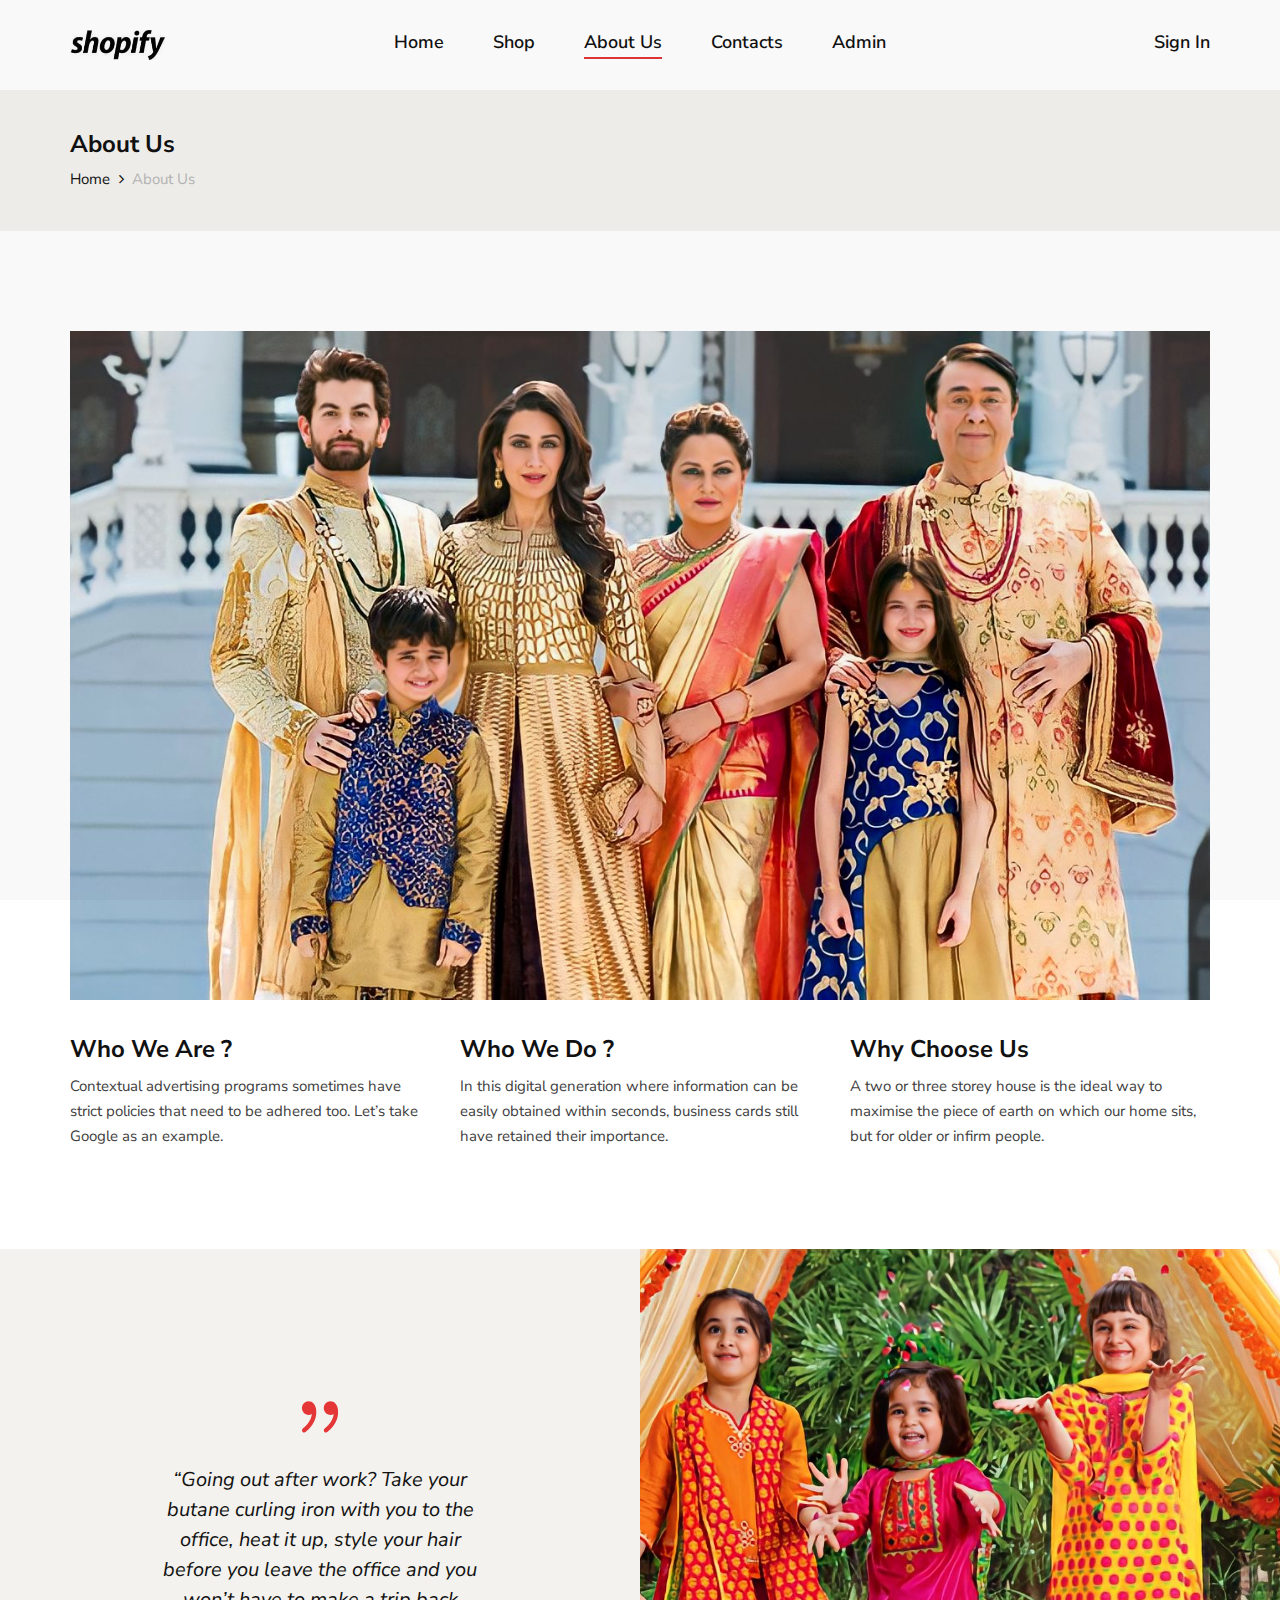
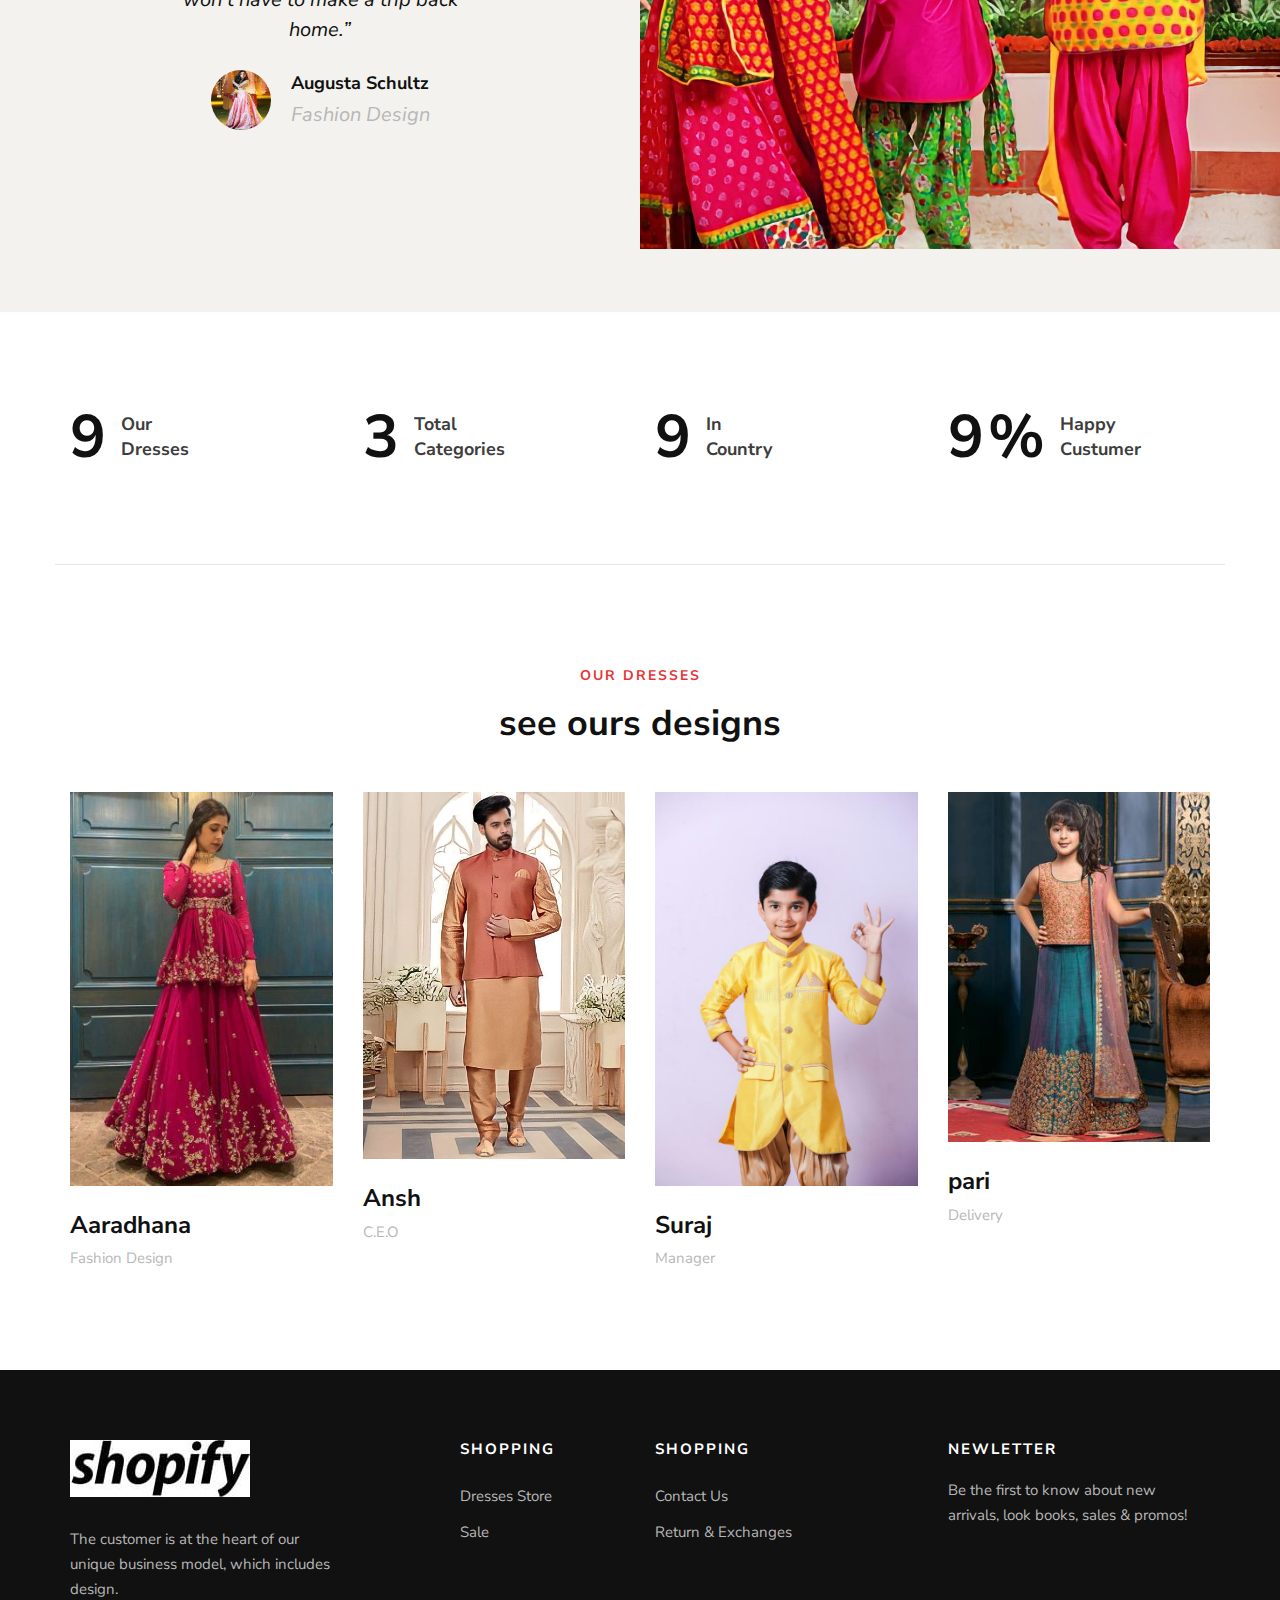
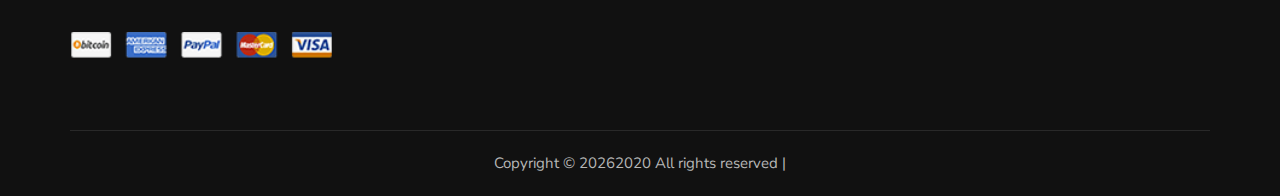
<file: about.html>
<!DOCTYPE html>
<html lang="zxx">

<head>
    <meta charset="UTF-8">
    <meta name="description" content="Male_Fashion Template">
    <meta name="keywords" content="Male_Fashion, unica, creative, html">
    <meta name="viewport" content="width=device-width, initial-scale=1.0">
    <meta http-equiv="X-UA-Compatible" content="ie=edge">
    <title>DRS</title>

    <!-- Google Font -->
    <link href="https://fonts.googleapis.com/css2?family=Nunito+Sans:wght@300;400;600;700;800;900&display=swap"
    rel="stylesheet">

    <!-- Css Styles -->
    <link rel="stylesheet" href="css/bootstrap.min.css" type="text/css">
    <link rel="stylesheet" href="css/font-awesome.min.css" type="text/css">
    <link rel="stylesheet" href="css/elegant-icons.css" type="text/css">
    <link rel="stylesheet" href="css/magnific-popup.css" type="text/css">
    <link rel="stylesheet" href="css/nice-select.css" type="text/css">
    <link rel="stylesheet" href="css/owl.carousel.min.css" type="text/css">
    <link rel="stylesheet" href="css/slicknav.min.css" type="text/css">
    <link rel="stylesheet" href="css/style.css" type="text/css">
</head>

<body>
    <!-- Page Preloder -->
    <div id="preloder">
        <div class="loader"></div>
    </div>

    <!-- Offcanvas Menu Begin -->
    <div class="offcanvas-menu-overlay"></div>
        <!-- Offcanvas Menu End -->

    <!-- Header Section Begin -->
    <header class="header">
        <div class="container">
            <div class="row">
                <div class="col-lg-3 col-md-3">
                    <div class="header__logo">
                        <a href="./index.html"><img src="img/logo4.jpg" alt="" height="30px"></a>
                    </div>
                </div>
                <div class="col-lg-6 col-md-6">
                    <nav class="header__menu mobile-menu">
                        <ul>
                            <li ><a href="index.html">Home</a></li>
                            <li><a href="basicshop.jsp">Shop</a></li>
                            <li class="active"><a href="#">About Us</a></li>
                            <li><a href="contact.html">Contacts</a></li>
                            <li><a href="admin.jsp">Admin</a></li>
                        </ul>
                    </nav>
                </div>
                <div class="col-lg-3 col-md-3">
                    <div class="header__menu mobile-menu">
                        <ul>
                            <li class="sign">
                                <a href="login.jsp">Sign In</a>
                            </li>
                        </ul>
                    </div>
                </div>
            </div>
            <div class="canvas__open"><i class="fa fa-bars"></i></div>
        </div>
    </header>
    <!-- Header Section End -->

    <!-- Breadcrumb Section Begin -->
    <section class="breadcrumb-option">
        <div class="container">
            <div class="row">
                <div class="col-lg-12">
                    <div class="breadcrumb__text">
                        <h4>About Us</h4>
                        <div class="breadcrumb__links">
                            <a href="./index.html">Home</a>
                            <span>About Us</span>
                        </div>
                    </div>
                </div>
            </div>
        </div>
    </section>
    <!-- Breadcrumb Section End -->

    <!-- About Section Begin -->
    <section class="about spad">
        <div class="container">
            <div class="row">
                <div class="col-lg-12">
                    <div class="about__pic">
                        <img src="img/ABOUTUS2.jpg" alt="">
                    </div>
                </div>
            </div>
            <div class="row">
                <div class="col-lg-4 col-md-4 col-sm-6">
                    <div class="about__item">
                        <h4>Who We Are ?</h4>
                        <p>Contextual advertising programs sometimes have strict policies that need to be adhered too.
                        Let’s take Google as an example.</p>
                    </div>
                </div>
                <div class="col-lg-4 col-md-4 col-sm-6">
                    <div class="about__item">
                        <h4>Who We Do ?</h4>
                        <p>In this digital generation where information can be easily obtained within seconds, business
                        cards still have retained their importance.</p>
                    </div>
                </div>
                <div class="col-lg-4 col-md-4 col-sm-6">
                    <div class="about__item">
                        <h4>Why Choose Us</h4>
                        <p>A two or three storey house is the ideal way to maximise the piece of earth on which our home
                        sits, but for older or infirm people.</p>
                    </div>
                </div>
            </div>
        </div>
    </section>
    <!-- About Section End -->

    <!-- Testimonial Section Begin -->
    <section class="testimonial">
        <div class="container-fluid">
            <div class="row">
                <div class="col-lg-6 p-0">
                    <div class="testimonial__text">
                        <span class="icon_quotations"></span>
                        <p>“Going out after work? Take your butane curling iron with you to the office, heat it up,
                            style your hair before you leave the office and you won’t have to make a trip back home.”
                        </p>
                        <div class="testimonial__author">
                            <div class="testimonial__author__pic">
                                <img src="img/43.jpg" alt="">
                            </div>
                            <div class="testimonial__author__text">
                                <h5>Augusta Schultz</h5>
                                <p>Fashion Design</p>
                            </div>
                        </div>
                    </div>
                </div>
                <div class="col-lg-6 p-0">
                    <div class="testimonial__pic set-bg" data-setbg="img/ABOUTUS.jpg"></div>
                </div>
            </div>
        </div>
    </section>
    <!-- Testimonial Section End -->

    <!-- Counter Section Begin -->
    <section class="counter spad">
        <div class="container">
            <div class="row">
                <div class="col-lg-3 col-md-6 col-sm-6">
                    <div class="counter__item">
                        <div class="counter__item__number">
                            <h2 class="cn_num">102</h2>
                        </div>
                        <span>Our <br />Dresses</span>
                    </div>
                </div>
                <div class="col-lg-3 col-md-6 col-sm-6">
                    <div class="counter__item">
                        <div class="counter__item__number">
                            <h2 class="cn_num">30</h2>
                        </div>
                        <span>Total <br />Categories</span>
                    </div>
                </div>
                <div class="col-lg-3 col-md-6 col-sm-6">
                    <div class="counter__item">
                        <div class="counter__item__number">
                            <h2 class="cn_num">102</h2>
                        </div>
                        <span>In <br />Country</span>
                    </div>
                </div>
                <div class="col-lg-3 col-md-6 col-sm-6">
                    <div class="counter__item">
                        <div class="counter__item__number">
                            <h2 class="cn_num">98</h2>
                            <strong>%</strong>
                        </div>
                        <span>Happy <br />Custumer</span>
                    </div>
                </div>
            </div>
        </div>
    </section>
    <!-- Counter Section End -->

    <!-- Team Section Begin -->
    <section class="team spad">
        <div class="container">
            <div class="row">
                <div class="col-lg-12">
                    <div class="section-title">
                        <span>Our Dresses</span>
                        <h2>see ours designs</h2>
                    </div>
                </div>
            </div>
            <div class="row">
                <div class="col-lg-3 col-md-6 col-sm-6">
                    <div class="team__item">
                        <img src="img/about3.jpg" alt="">
                        <h4>Aaradhana </h4>
                        <span>Fashion Design</span>
                    </div>
                </div>
                <div class="col-lg-3 col-md-6 col-sm-6">
                    <div class="team__item">
                        <img src="img/ABOUTUS3.jpg" alt="">
                        <h4>Ansh</h4>
                        <span>C.E.O</span>
                    </div>
                </div>
                <div class="col-lg-3 col-md-6 col-sm-6">
                    <div class="team__item">
                        <img src="img/kids5.jpg" alt="">
                        <h4>Suraj</h4>
                        <span>Manager</span>
                    </div>
                </div>
                <div class="col-lg-3 col-md-6 col-sm-6">
                    <div class="team__item">
                        <img src="img/kids6.jpeg" alt="">
                        <h4>pari</h4>
                        <span>Delivery</span>
                    </div>
                </div>
            </div>
        </div>
    </section>
    <!-- Team Section End -->

    <!-- Client Section Begin -->
   
    <!-- Client Section End -->

    <!-- Footer Section Begin -->
    <footer class="footer">
        <div class="container">
            <div class="row">
                <div class="col-lg-3 col-md-6 col-sm-6">
                    <div class="footer__about">
                        <div class="footer__logo">
                            <a href="#"><img src="img/logo4.jpg" alt=""></a>
                        </div>
                        <p>The customer is at the heart of our unique business model, which includes design.</p>
                        <a href="#"><img src="img/payment.png" alt=""></a>
                    </div>
                </div>
                <div class="col-lg-2 offset-lg-1 col-md-3 col-sm-6">
                    <div class="footer__widget">
                        <h6>Shopping</h6>
                        <ul>
                            <li><a href="shop.html">Dresses Store</a></li>
                            <li><a href="shop.html">Sale</a></li>
                        </ul>
                    </div>
                </div>
                <div class="col-lg-2 col-md-3 col-sm-6">
                    <div class="footer__widget">
                        <h6>Shopping</h6>
                        <ul>
                            <li><a href="contact.html">Contact Us</a></li>
                            <li><a href="#">Return & Exchanges</a></li>
                        </ul>
                    </div>
                </div>
                <div class="col-lg-3 offset-lg-1 col-md-6 col-sm-6">
                    <div class="footer__widget">
                        <h6>NewLetter</h6>
                        <div class="footer__newslatter">
                            <p>Be the first to know about new arrivals, look books, sales & promos!</p>
                        </div>
                    </div>
                </div>
            </div>
            <div class="row">
                <div class="col-lg-12 text-center">
                    <div class="footer__copyright__text">
                        
                        <p>Copyright ©
                            <script>
                                document.write(new Date().getFullYear());
                            </script>2020
                            All rights reserved | 
                        </p>
                        
                    </div>
                </div>
            </div>
        </div>
    </footer>
    <!-- Footer Section End -->

    <!-- Search Begin -->
    <div class="search-model">
        <div class="h-100 d-flex align-items-center justify-content-center">
            <div class="search-close-switch">+</div>
            <form class="search-model-form">
                <input type="text" id="search-input" placeholder="Search here.....">
            </form>
        </div>
    </div>
    <!-- Search End -->

    <!-- Js Plugins -->
    <script src="js/jquery-3.3.1.min.js"></script>
    <script src="js/bootstrap.min.js"></script>
    <script src="js/jquery.nice-select.min.js"></script>
    <script src="js/jquery.nicescroll.min.js"></script>
    <script src="js/jquery.magnific-popup.min.js"></script>
    <script src="js/jquery.countdown.min.js"></script>
    <script src="js/jquery.slicknav.js"></script>
    <script src="js/mixitup.min.js"></script>
    <script src="js/owl.carousel.min.js"></script>
    <script src="js/main.js"></script>
</body>

</html>
</file>
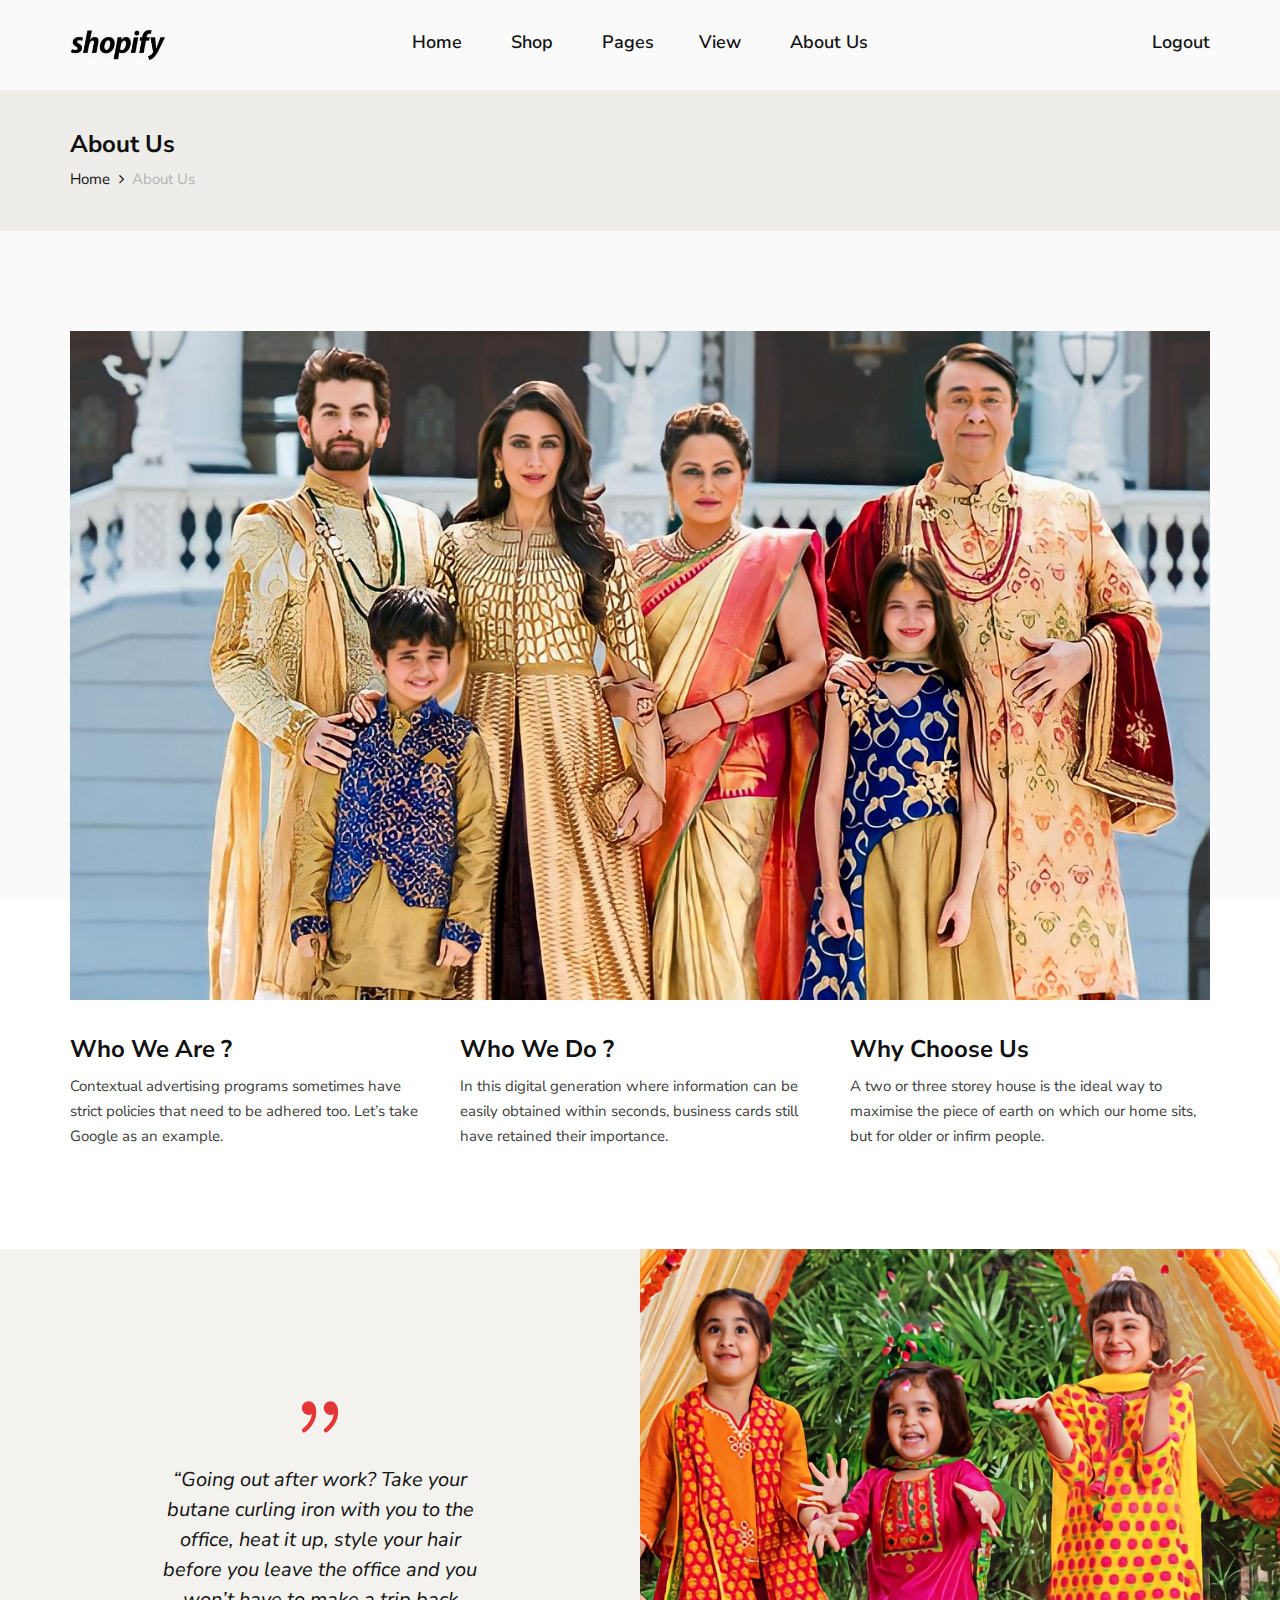
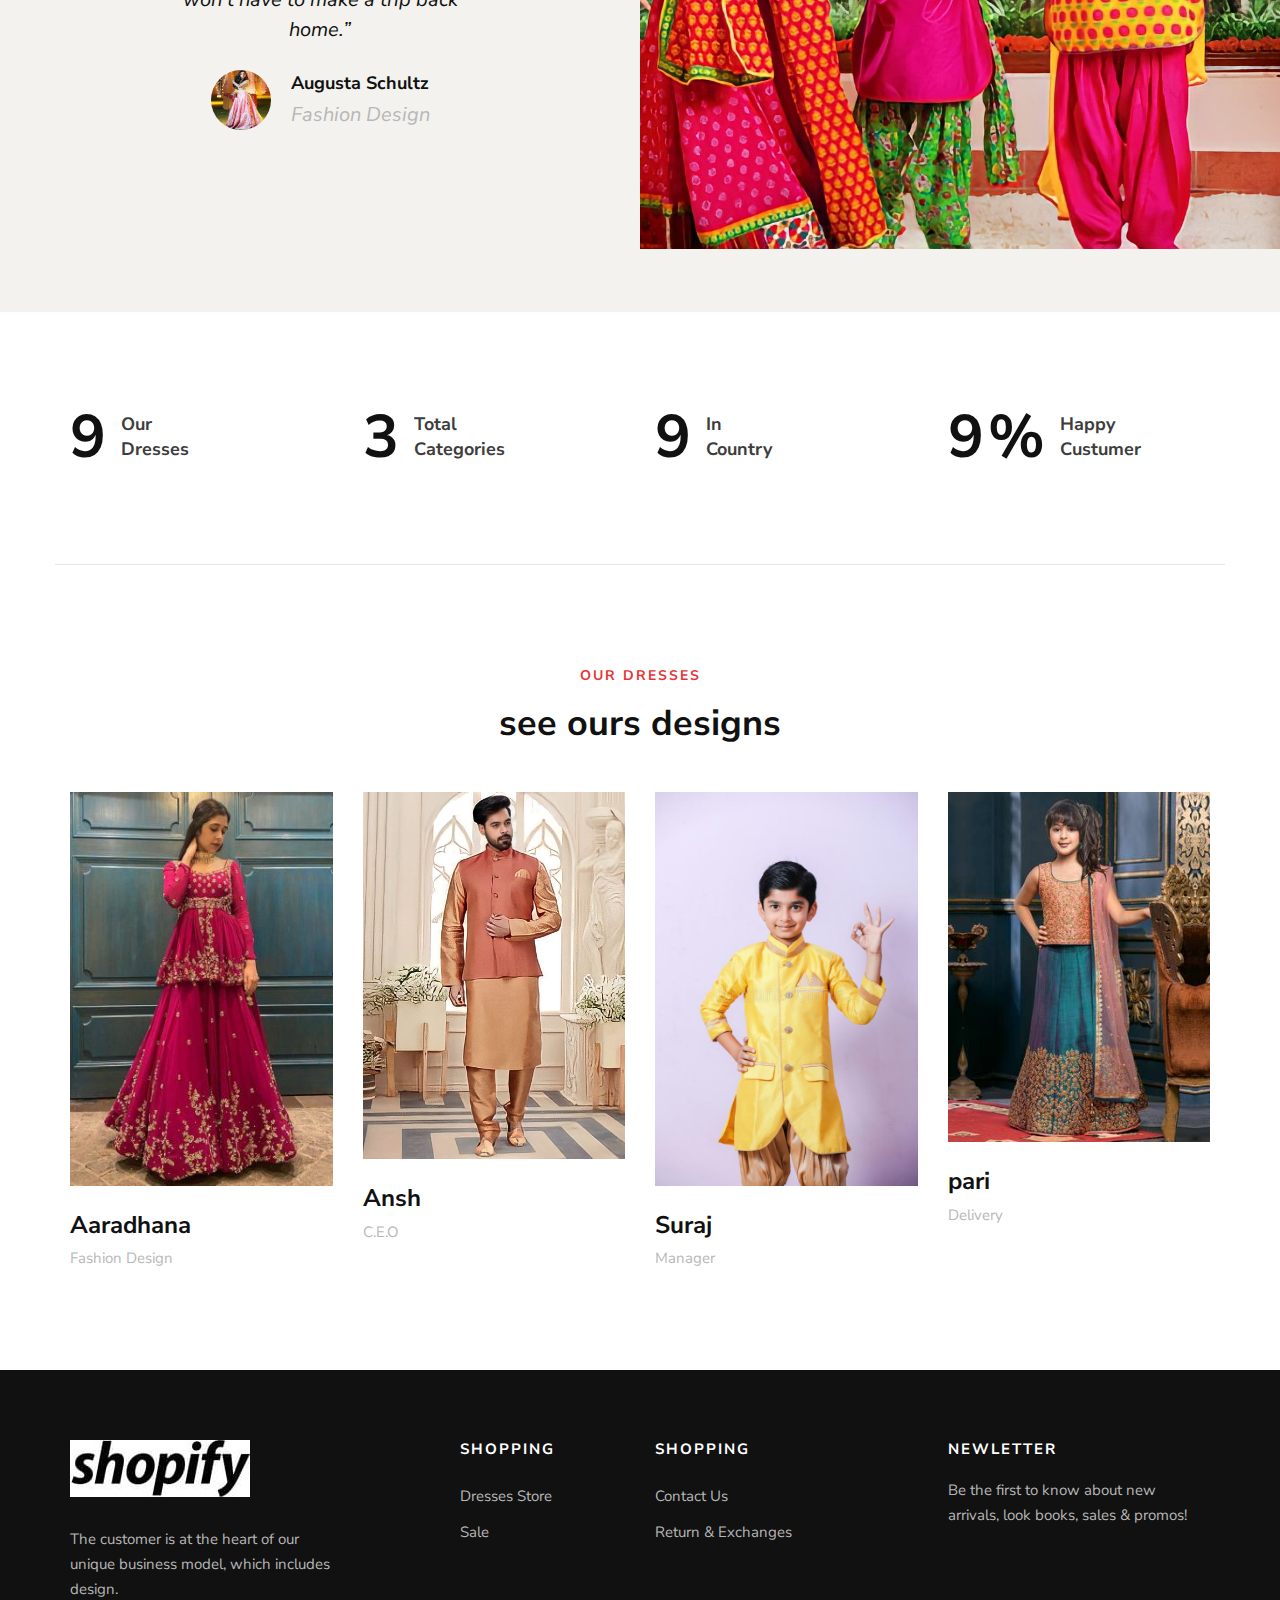
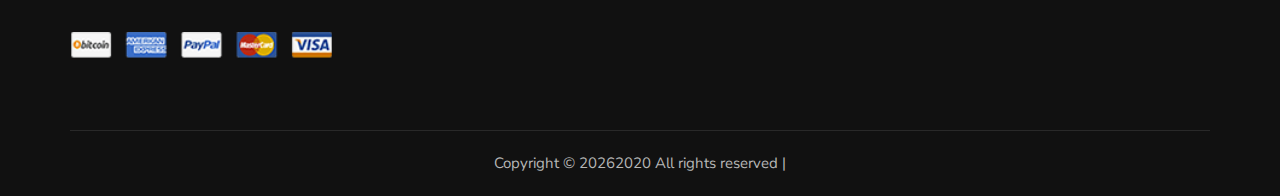
<file: about2.html>
<!DOCTYPE html>
<html lang="zxx">

<head>
    <meta charset="UTF-8">
    <meta name="description" content="Male_Fashion Template">
    <meta name="keywords" content="Male_Fashion, unica, creative, html">
    <meta name="viewport" content="width=device-width, initial-scale=1.0">
    <meta http-equiv="X-UA-Compatible" content="ie=edge">
    <title>DRS</title>

    <!-- Google Font -->
    <link href="https://fonts.googleapis.com/css2?family=Nunito+Sans:wght@300;400;600;700;800;900&display=swap"
    rel="stylesheet">

    <!-- Css Styles -->
    <link rel="stylesheet" href="css/bootstrap.min.css" type="text/css">
    <link rel="stylesheet" href="css/font-awesome.min.css" type="text/css">
    <link rel="stylesheet" href="css/elegant-icons.css" type="text/css">
    <link rel="stylesheet" href="css/magnific-popup.css" type="text/css">
    <link rel="stylesheet" href="css/nice-select.css" type="text/css">
    <link rel="stylesheet" href="css/owl.carousel.min.css" type="text/css">
    <link rel="stylesheet" href="css/slicknav.min.css" type="text/css">
    <link rel="stylesheet" href="css/style.css" type="text/css">
</head>

<body>
    <!-- Page Preloder -->
    <div id="preloder">
        <div class="loader"></div>
    </div>

    <!-- Offcanvas Menu Begin -->
    <div class="offcanvas-menu-overlay"></div>
        <!-- Offcanvas Menu End -->

    <!-- Header Section Begin -->
    <header class="header">
        <div class="container">
            <div class="row">
                <div class="col-lg-3 col-md-3">
                    <div class="header__logo">
                        <a href="./index.html"><img src="img/logo4.jpg" alt="" height="30px"></a>
                    </div>
                </div>
                <div class="col-lg-6 col-md-6">
                    <nav class="header__menu mobile-menu">
                        <ul>
                            <li><a href="home3.jsp">Home</a></li>
                            <li><a href="shop2.jsp">Shop</a></li>
                            <li><a href="#">Pages</a>
                                <ul class="dropdown">
                                    <li><a href="Product.html">Add Product</a></li>
                                    <li><a href="returncostume.jsp">Return Order</a></li>
                                </ul>
                            </li><li><a href="#">View</a>
                                <ul class="dropdown">
                                    <li><a href="viewcontact.jsp">Contacts</a></li>
                                    <li><a href="vieworder.jsp">Order</a></li>
                                    <li><a href="viewcostume.jsp">Products</a></li>
                                    <li><a href="viewreturn.jsp">Returned</a></li>
                                    <li><a href="viewuser.jsp">User</a></li>
                                    <li><a href="waiting.jsp">Waiting</a></li>
                                    
                                </ul>
                            </li>
                            <li><a href="#">About Us</a></li>
                            
                        </ul>
                    </nav>
                </div>
                <div class="col-lg-3 col-md-3">
                    <div class="header__menu mobile-menu">
                        <ul>
                            <li class="sign">
                                <a href="logout2.jsp">Logout</a>
                            </li>
                        </ul>
                    </div>
                </div>
            </div>
            <div class="canvas__open"><i class="fa fa-bars"></i></div>
        </div>
    </header>
    <!-- Header Section End -->

    <!-- Breadcrumb Section Begin -->
    <section class="breadcrumb-option">
        <div class="container">
            <div class="row">
                <div class="col-lg-12">
                    <div class="breadcrumb__text">
                        <h4>About Us</h4>
                        <div class="breadcrumb__links">
                            <a href="./index.html">Home</a>
                            <span>About Us</span>
                        </div>
                    </div>
                </div>
            </div>
        </div>
    </section>
    <!-- Breadcrumb Section End -->

    <!-- About Section Begin -->
    <section class="about spad">
        <div class="container">
            <div class="row">
                <div class="col-lg-12">
                    <div class="about__pic">
                        <img src="img/ABOUTUS2.jpg" alt="">
                    </div>
                </div>
            </div>
            <div class="row">
                <div class="col-lg-4 col-md-4 col-sm-6">
                    <div class="about__item">
                        <h4>Who We Are ?</h4>
                        <p>Contextual advertising programs sometimes have strict policies that need to be adhered too.
                        Let’s take Google as an example.</p>
                    </div>
                </div>
                <div class="col-lg-4 col-md-4 col-sm-6">
                    <div class="about__item">
                        <h4>Who We Do ?</h4>
                        <p>In this digital generation where information can be easily obtained within seconds, business
                        cards still have retained their importance.</p>
                    </div>
                </div>
                <div class="col-lg-4 col-md-4 col-sm-6">
                    <div class="about__item">
                        <h4>Why Choose Us</h4>
                        <p>A two or three storey house is the ideal way to maximise the piece of earth on which our home
                        sits, but for older or infirm people.</p>
                    </div>
                </div>
            </div>
        </div>
    </section>
    <!-- About Section End -->

    <!-- Testimonial Section Begin -->
    <section class="testimonial">
        <div class="container-fluid">
            <div class="row">
                <div class="col-lg-6 p-0">
                    <div class="testimonial__text">
                        <span class="icon_quotations"></span>
                        <p>“Going out after work? Take your butane curling iron with you to the office, heat it up,
                            style your hair before you leave the office and you won’t have to make a trip back home.”
                        </p>
                        <div class="testimonial__author">
                            <div class="testimonial__author__pic">
                                <img src="img/43.jpg" alt="">
                            </div>
                            <div class="testimonial__author__text">
                                <h5>Augusta Schultz</h5>
                                <p>Fashion Design</p>
                            </div>
                        </div>
                    </div>
                </div>
                <div class="col-lg-6 p-0">
                    <div class="testimonial__pic set-bg" data-setbg="img/ABOUTUS.jpg"></div>
                </div>
            </div>
        </div>
    </section>
    <!-- Testimonial Section End -->

    <!-- Counter Section Begin -->
    <section class="counter spad">
        <div class="container">
            <div class="row">
                <div class="col-lg-3 col-md-6 col-sm-6">
                    <div class="counter__item">
                        <div class="counter__item__number">
                            <h2 class="cn_num">102</h2>
                        </div>
                        <span>Our <br />Dresses</span>
                    </div>
                </div>
                <div class="col-lg-3 col-md-6 col-sm-6">
                    <div class="counter__item">
                        <div class="counter__item__number">
                            <h2 class="cn_num">30</h2>
                        </div>
                        <span>Total <br />Categories</span>
                    </div>
                </div>
                <div class="col-lg-3 col-md-6 col-sm-6">
                    <div class="counter__item">
                        <div class="counter__item__number">
                            <h2 class="cn_num">102</h2>
                        </div>
                        <span>In <br />Country</span>
                    </div>
                </div>
                <div class="col-lg-3 col-md-6 col-sm-6">
                    <div class="counter__item">
                        <div class="counter__item__number">
                            <h2 class="cn_num">98</h2>
                            <strong>%</strong>
                        </div>
                        <span>Happy <br />Custumer</span>
                    </div>
                </div>
            </div>
        </div>
    </section>
    <!-- Counter Section End -->

    <!-- Team Section Begin -->
    <section class="team spad">
        <div class="container">
            <div class="row">
                <div class="col-lg-12">
                    <div class="section-title">
                        <span>Our Dresses</span>
                        <h2>see ours designs</h2>
                    </div>
                </div>
            </div>
            <div class="row">
                <div class="col-lg-3 col-md-6 col-sm-6">
                    <div class="team__item">
                        <img src="img/about3.jpg" alt="">
                        <h4>Aaradhana </h4>
                        <span>Fashion Design</span>
                    </div>
                </div>
                <div class="col-lg-3 col-md-6 col-sm-6">
                    <div class="team__item">
                        <img src="img/ABOUTUS3.jpg" alt="">
                        <h4>Ansh</h4>
                        <span>C.E.O</span>
                    </div>
                </div>
                <div class="col-lg-3 col-md-6 col-sm-6">
                    <div class="team__item">
                        <img src="img/kids5.jpg" alt="">
                        <h4>Suraj</h4>
                        <span>Manager</span>
                    </div>
                </div>
                <div class="col-lg-3 col-md-6 col-sm-6">
                    <div class="team__item">
                        <img src="img/kids6.jpeg" alt="">
                        <h4>pari</h4>
                        <span>Delivery</span>
                    </div>
                </div>
            </div>
        </div>
    </section>
    <!-- Team Section End -->

    <!-- Client Section Begin -->
   
    <!-- Client Section End -->

    <!-- Footer Section Begin -->
    <footer class="footer">
        <div class="container">
            <div class="row">
                <div class="col-lg-3 col-md-6 col-sm-6">
                    <div class="footer__about">
                        <div class="footer__logo">
                            <a href="#"><img src="img/logo4.jpg" alt=""></a>
                        </div>
                        <p>The customer is at the heart of our unique business model, which includes design.</p>
                        <a href="#"><img src="img/payment.png" alt=""></a>
                    </div>
                </div>
                <div class="col-lg-2 offset-lg-1 col-md-3 col-sm-6">
                    <div class="footer__widget">
                        <h6>Shopping</h6>
                        <ul>
                            <li><a href="shop.html">Dresses Store</a></li>
                            <li><a href="shop.html">Sale</a></li>
                        </ul>
                    </div>
                </div>
                <div class="col-lg-2 col-md-3 col-sm-6">
                    <div class="footer__widget">
                        <h6>Shopping</h6>
                        <ul>
                            <li><a href="contact.html">Contact Us</a></li>
                            <li><a href="#">Return & Exchanges</a></li>
                        </ul>
                    </div>
                </div>
                <div class="col-lg-3 offset-lg-1 col-md-6 col-sm-6">
                    <div class="footer__widget">
                        <h6>NewLetter</h6>
                        <div class="footer__newslatter">
                            <p>Be the first to know about new arrivals, look books, sales & promos!</p>
                        </div>
                    </div>
                </div>
            </div>
            <div class="row">
                <div class="col-lg-12 text-center">
                    <div class="footer__copyright__text">
                        
                        <p>Copyright ©
                            <script>
                                document.write(new Date().getFullYear());
                            </script>2020
                            All rights reserved | 
                        </p>
                        
                    </div>
                </div>
            </div>
        </div>
    </footer>
    <!-- Footer Section End -->

    <!-- Search Begin -->
    <div class="search-model">
        <div class="h-100 d-flex align-items-center justify-content-center">
            <div class="search-close-switch">+</div>
            <form class="search-model-form">
                <input type="text" id="search-input" placeholder="Search here.....">
            </form>
        </div>
    </div>
    <!-- Search End -->

    <!-- Js Plugins -->
    <script src="js/jquery-3.3.1.min.js"></script>
    <script src="js/bootstrap.min.js"></script>
    <script src="js/jquery.nice-select.min.js"></script>
    <script src="js/jquery.nicescroll.min.js"></script>
    <script src="js/jquery.magnific-popup.min.js"></script>
    <script src="js/jquery.countdown.min.js"></script>
    <script src="js/jquery.slicknav.js"></script>
    <script src="js/mixitup.min.js"></script>
    <script src="js/owl.carousel.min.js"></script>
    <script src="js/main.js"></script>
</body>

</html>
</file>
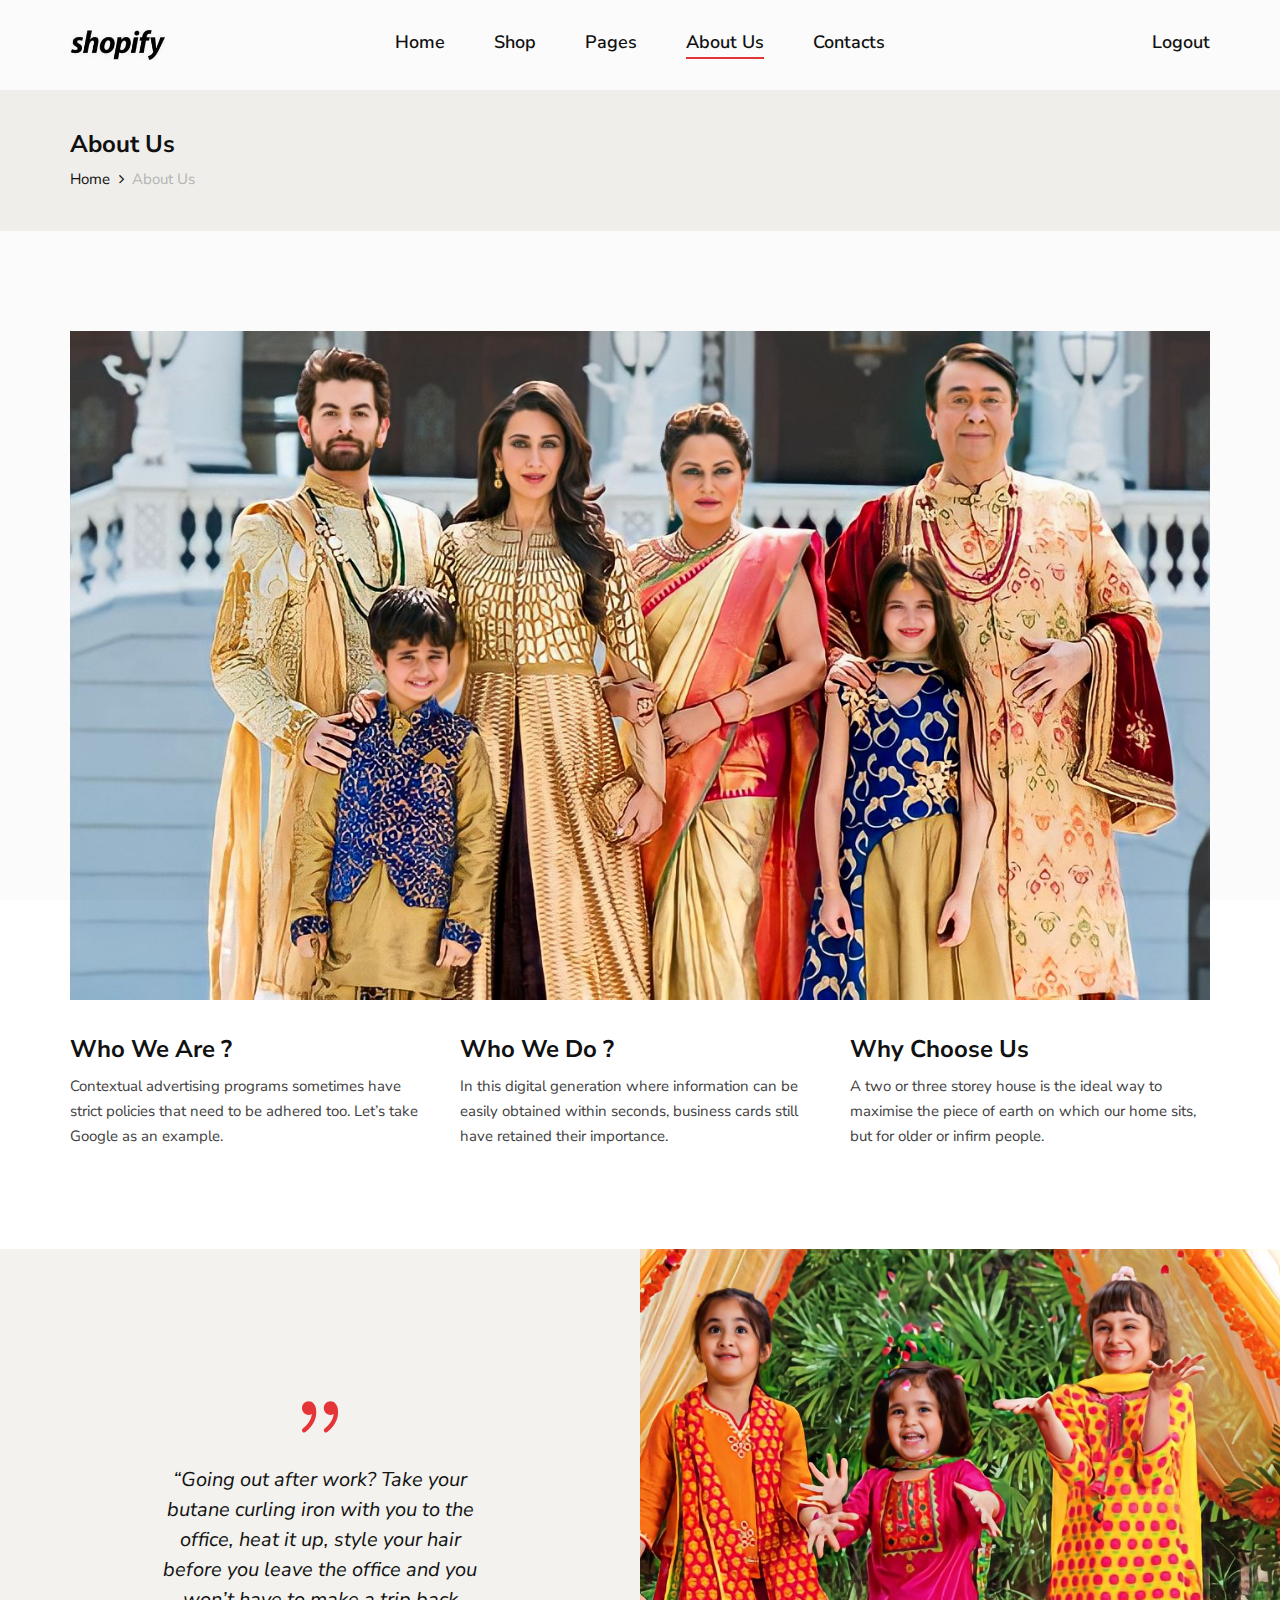
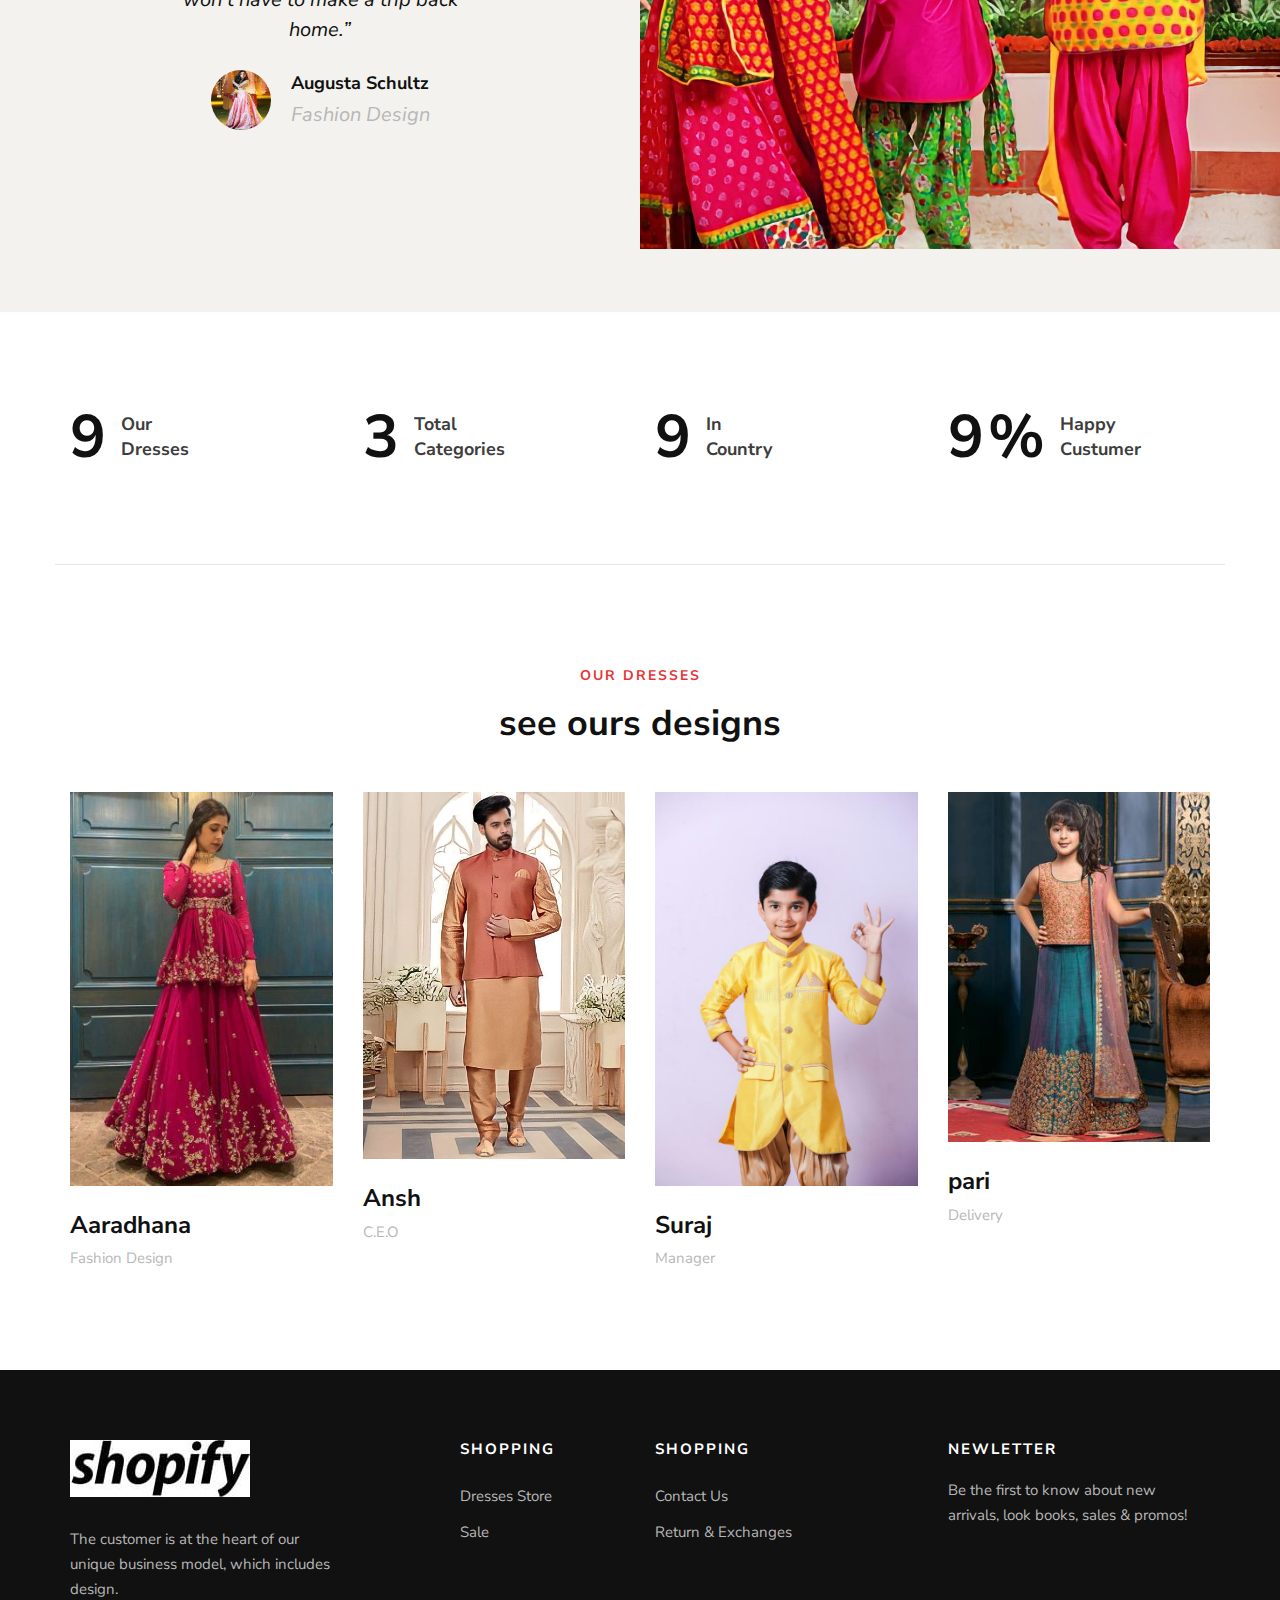
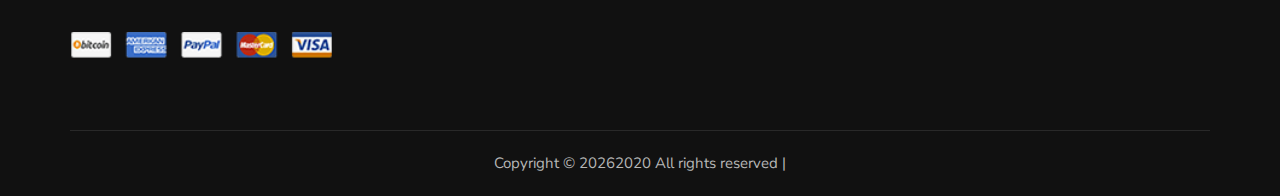
<file: aboutus.html>
<!DOCTYPE html>
<html lang="zxx">

<head>
    <meta charset="UTF-8">
    <meta name="description" content="Male_Fashion Template">
    <meta name="keywords" content="Male_Fashion, unica, creative, html">
    <meta name="viewport" content="width=device-width, initial-scale=1.0">
    <meta http-equiv="X-UA-Compatible" content="ie=edge">
    <title>DRS</title>

    <!-- Google Font -->
    <link href="https://fonts.googleapis.com/css2?family=Nunito+Sans:wght@300;400;600;700;800;900&display=swap"
    rel="stylesheet">

    <!-- Css Styles -->
    <link rel="stylesheet" href="css/bootstrap.min.css" type="text/css">
    <link rel="stylesheet" href="css/font-awesome.min.css" type="text/css">
    <link rel="stylesheet" href="css/elegant-icons.css" type="text/css">
    <link rel="stylesheet" href="css/magnific-popup.css" type="text/css">
    <link rel="stylesheet" href="css/nice-select.css" type="text/css">
    <link rel="stylesheet" href="css/owl.carousel.min.css" type="text/css">
    <link rel="stylesheet" href="css/slicknav.min.css" type="text/css">
    <link rel="stylesheet" href="css/style.css" type="text/css">
</head>

<body>
    
            
    <!-- Page Preloder -->
    <div id="preloder">
        <div class="loader"></div>
    </div>

    <!-- Offcanvas Menu Begin -->
    <div class="offcanvas-menu-overlay"></div>
    <!-- Offcanvas Menu End -->

    <!-- Header Section Begin -->
    <header class="header">
        <div class="container">
            <div class="row">
                <div class="col-lg-3 col-md-3">
                    <div class="header__logo">
                        <a href="./index.html"><img src="img/logo4.jpg" alt="" height="30"></a>
                    </div>
                </div>
                <div class="col-lg-6 col-md-6">
                    <nav class="header__menu mobile-menu">
                        <ul>
                            <li><a href="home2.jsp">Home</a></li>
                            <li><a href="shop.jsp">Shop</a></li>
                            <li><a href="#">Pages</a>
                                <ul class="dropdown">
                                    <li><a href="myorder.jsp">My Orders</a></li>
                                    <li><a href="cart.jsp">Shopping Cart</a></li>
                                </ul>
                            </li>
                            <li class="active"><a href="#">About Us</a></li>
                            <li><a href="contactus.html">Contacts</a></li>
                        </ul>
                    </nav>
                </div>
                <div class="col-lg-3 col-md-3">
                    <div class="header__menu mobile-menu">
                        <ul>
                            <li class="sign">
                                <a href="logout.jsp">Logout</a>
                            </li>
                        </ul>
                    </div>
                </div>
            </div>
            <div class="canvas__open"><i class="fa fa-bars"></i></div>
        </div>
    </header>
    <!-- Header Section End -->

    
    <!-- Breadcrumb Section Begin -->
    <section class="breadcrumb-option">
        <div class="container">
            <div class="row">
                <div class="col-lg-12">
                    <div class="breadcrumb__text">
                        <h4>About Us</h4>
                        <div class="breadcrumb__links">
                            <a href="./index.html">Home</a>
                            <span>About Us</span>
                        </div>
                    </div>
                </div>
            </div>
        </div>
    </section>
    <!-- Breadcrumb Section End -->

    <!-- About Section Begin -->
    <section class="about spad">
        <div class="container">
            <div class="row">
                <div class="col-lg-12">
                    <div class="about__pic">
                        <img src="img/ABOUTUS2.jpg" alt="">
                    </div>
                </div>
            </div>
            <div class="row">
                <div class="col-lg-4 col-md-4 col-sm-6">
                    <div class="about__item">
                        <h4>Who We Are ?</h4>
                        <p>Contextual advertising programs sometimes have strict policies that need to be adhered too.
                        Let’s take Google as an example.</p>
                    </div>
                </div>
                <div class="col-lg-4 col-md-4 col-sm-6">
                    <div class="about__item">
                        <h4>Who We Do ?</h4>
                        <p>In this digital generation where information can be easily obtained within seconds, business
                        cards still have retained their importance.</p>
                    </div>
                </div>
                <div class="col-lg-4 col-md-4 col-sm-6">
                    <div class="about__item">
                        <h4>Why Choose Us</h4>
                        <p>A two or three storey house is the ideal way to maximise the piece of earth on which our home
                        sits, but for older or infirm people.</p>
                    </div>
                </div>
            </div>
        </div>
    </section>
    <!-- About Section End -->

    <!-- Testimonial Section Begin -->
    <section class="testimonial">
        <div class="container-fluid">
            <div class="row">
                <div class="col-lg-6 p-0">
                    <div class="testimonial__text">
                        <span class="icon_quotations"></span>
                        <p>“Going out after work? Take your butane curling iron with you to the office, heat it up,
                            style your hair before you leave the office and you won’t have to make a trip back home.”
                        </p>
                        <div class="testimonial__author">
                            <div class="testimonial__author__pic">
                                <img src="img/43.jpg" alt="">
                            </div>
                            <div class="testimonial__author__text">
                                <h5>Augusta Schultz</h5>
                                <p>Fashion Design</p>
                            </div>
                        </div>
                    </div>
                </div>
                <div class="col-lg-6 p-0">
                    <div class="testimonial__pic set-bg" data-setbg="img/ABOUTUS.jpg"></div>
                </div>
            </div>
        </div>
    </section>
    <!-- Testimonial Section End -->

    <!-- Counter Section Begin -->
    <section class="counter spad">
        <div class="container">
            <div class="row">
                <div class="col-lg-3 col-md-6 col-sm-6">
                    <div class="counter__item">
                        <div class="counter__item__number">
                            <h2 class="cn_num">102</h2>
                        </div>
                        <span>Our <br />Dresses</span>
                    </div>
                </div>
                <div class="col-lg-3 col-md-6 col-sm-6">
                    <div class="counter__item">
                        <div class="counter__item__number">
                            <h2 class="cn_num">30</h2>
                        </div>
                        <span>Total <br />Categories</span>
                    </div>
                </div>
                <div class="col-lg-3 col-md-6 col-sm-6">
                    <div class="counter__item">
                        <div class="counter__item__number">
                            <h2 class="cn_num">102</h2>
                        </div>
                        <span>In <br />Country</span>
                    </div>
                </div>
                <div class="col-lg-3 col-md-6 col-sm-6">
                    <div class="counter__item">
                        <div class="counter__item__number">
                            <h2 class="cn_num">98</h2>
                            <strong>%</strong>
                        </div>
                        <span>Happy <br />Custumer</span>
                    </div>
                </div>
            </div>
        </div>
    </section>
    <!-- Counter Section End -->

    <!-- Team Section Begin -->
    <section class="team spad">
        <div class="container">
            <div class="row">
                <div class="col-lg-12">
                    <div class="section-title">
                        <span>Our Dresses</span>
                        <h2>see ours designs</h2>
                    </div>
                </div>
            </div>
            <div class="row">
                <div class="col-lg-3 col-md-6 col-sm-6">
                    <div class="team__item">
                        <img src="img/about3.jpg" alt="">
                        <h4>Aaradhana </h4>
                        <span>Fashion Design</span>
                    </div>
                </div>
                <div class="col-lg-3 col-md-6 col-sm-6">
                    <div class="team__item">
                        <img src="img/ABOUTUS3.jpg" alt="">
                        <h4>Ansh</h4>
                        <span>C.E.O</span>
                    </div>
                </div>
                <div class="col-lg-3 col-md-6 col-sm-6">
                    <div class="team__item">
                        <img src="img/kids5.jpg" alt="">
                        <h4>Suraj</h4>
                        <span>Manager</span>
                    </div>
                </div>
                <div class="col-lg-3 col-md-6 col-sm-6">
                    <div class="team__item">
                        <img src="img/kids6.jpeg" alt="">
                        <h4>pari</h4>
                        <span>Delivery</span>
                    </div>
                </div>
            </div>
        </div>
    </section>
    <!-- Team Section End -->

    <!-- Client Section Begin -->
   
    <!-- Client Section End -->

    <!-- Footer Section Begin -->
    <footer class="footer">
        <div class="container">
            <div class="row">
                <div class="col-lg-3 col-md-6 col-sm-6">
                    <div class="footer__about">
                        <div class="footer__logo">
                            <a href="#"><img src="img/logo4.jpg" alt=""></a>
                        </div>
                        <p>The customer is at the heart of our unique business model, which includes design.</p>
                        <a href="#"><img src="img/payment.png" alt=""></a>
                    </div>
                </div>
                <div class="col-lg-2 offset-lg-1 col-md-3 col-sm-6">
                    <div class="footer__widget">
                        <h6>Shopping</h6>
                        <ul>
                            <li><a href="shop.html">Dresses Store</a></li>
                            <li><a href="shop.html">Sale</a></li>
                        </ul>
                    </div>
                </div>
                <div class="col-lg-2 col-md-3 col-sm-6">
                    <div class="footer__widget">
                        <h6>Shopping</h6>
                        <ul>
                            <li><a href="contact.html">Contact Us</a></li>
                            <li><a href="#">Return & Exchanges</a></li>
                        </ul>
                    </div>
                </div>
                <div class="col-lg-3 offset-lg-1 col-md-6 col-sm-6">
                    <div class="footer__widget">
                        <h6>NewLetter</h6>
                        <div class="footer__newslatter">
                            <p>Be the first to know about new arrivals, look books, sales & promos!</p>
                        </div>
                    </div>
                </div>
            </div>
            <div class="row">
                <div class="col-lg-12 text-center">
                    <div class="footer__copyright__text">
                        
                        <p>Copyright ©
                            <script>
                                document.write(new Date().getFullYear());
                            </script>2020
                            All rights reserved | 
                        </p>
                        
                    </div>
                </div>
            </div>
        </div>
    </footer>
    <!-- Footer Section End -->

    <!-- Search Begin -->
    <div class="search-model">
        <div class="h-100 d-flex align-items-center justify-content-center">
            <div class="search-close-switch">+</div>
            <form class="search-model-form">
                <input type="text" id="search-input" placeholder="Search here.....">
            </form>
        </div>
    </div>
    <!-- Search End -->

    <!-- Js Plugins -->
    <script src="js/jquery-3.3.1.min.js"></script>
    <script src="js/bootstrap.min.js"></script>
    <script src="js/jquery.nice-select.min.js"></script>
    <script src="js/jquery.nicescroll.min.js"></script>
    <script src="js/jquery.magnific-popup.min.js"></script>
    <script src="js/jquery.countdown.min.js"></script>
    <script src="js/jquery.slicknav.js"></script>
    <script src="js/mixitup.min.js"></script>
    <script src="js/owl.carousel.min.js"></script>
    <script src="js/main.js"></script>
</body>

</html>
</file>
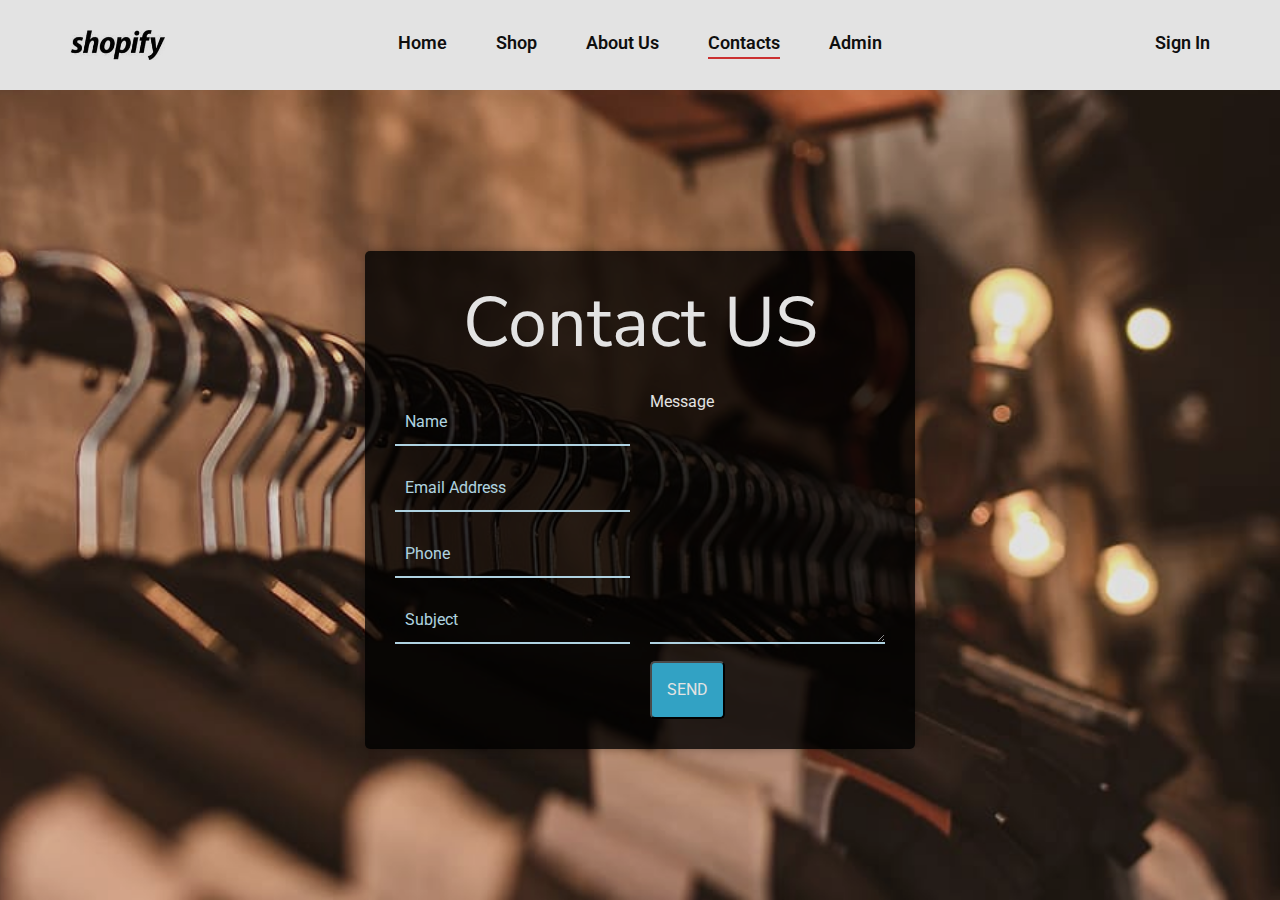
<file: contact.html>
<!DOCTYPE html>
<html lang="zxx">

<head>
    <meta charset="UTF-8">
    <meta name="description" content="Male_Fashion Template">
    <meta name="keywords" content="Male_Fashion, unica, creative, html">
    <meta name="viewport" content="width=device-width, initial-scale=1.0">
    <meta http-equiv="X-UA-Compatible" content="ie=edge">
    <title>DRS</title>

    <!-- Google Font -->
    <link href="https://fonts.googleapis.com/css2?family=Nunito+Sans:wght@300;400;600;700;800;900&display=swap"
        rel="stylesheet">

    <!-- Css Styles -->
    <link rel="stylesheet" href="css/bootstrap.min.css" type="text/css">
    <link rel="stylesheet" href="css/font-awesome.min.css" type="text/css">
    <link rel="stylesheet" href="css/elegant-icons.css" type="text/css">
    <link rel="stylesheet" href="css/magnific-popup.css" type="text/css">
    <link rel="stylesheet" href="css/nice-select.css" type="text/css">
    <link rel="stylesheet" href="css/owl.carousel.min.css" type="text/css">
    <link rel="stylesheet" href="css/slicknav.min.css" type="text/css">
    <link rel="stylesheet" href="css/style.css" type="text/css">
    <link rel="stylesheet" href="Contact1.css" type="text/css">
</head>

<body>
    <!-- Page Preloder -->
    <div id="preloder">
        <div class="loader"></div>
    </div>

    <!-- Offcanvas Menu Begin -->
    <div class="offcanvas-menu-overlay"></div>
        <!-- Header Section Begin -->
    <header class="header">
        <div class="container">
            <div class="row">
                <div class="col-lg-3 col-md-3">
                    <div class="header__logo">
                        <a href="./index.html"><img src="img/logo4.jpg" alt="" height="30px"></a>
                    </div>
                </div>
                <div class="col-lg-6 col-md-6">
                    <nav class="header__menu mobile-menu">
                        <ul>
                            <li ><a href="index.html">Home</a></li>
                            <li><a href="basicshop.jsp">Shop</a></li>
                            <li><a href="about.html">About Us</a></li>
                            <li class="active"><a href="#">Contacts</a></li>
                            <li><a href="admin.jsp">Admin</a></li>
                        </ul>
                    </nav>
                </div>
                <div class="col-lg-3 col-md-3">
                    <div class="header__menu mobile-menu">
                        <ul>
                            <li class="sign">
                                <a href="login.jsp">Sign In</a>
                            </li>
                        </ul>
                    </div>
                </div>
            </div>
            <div class="canvas__open"><i class="fa fa-bars"></i></div>
        </div>
    </header>
    <!-- Header Section End -->
    <!-- Breadcrumb Section Begin >
    <section class="breadcrumb-option">
        <div class="container">
            <div class="row">
                <div class="col-lg-12">
                    <div class="breadcrumb__text">
                        <h4>Contact Us</h4>
                        <div class="breadcrumb__links">
                            <a href="index.html">Home</a>
                            <span>Contact Us</span>
                        </div>
                    </div>
                </div>
            </div>
        </div>
    </section>
    <!-- Breadcrumb Section End -->
  

    <!-- Contact Section Begin -->
    <section class="contact spad">
        <div class="container">
            <div class="row">
                <div class="wrapper">
                       <div class="title">
                            <h1>Contact US</h1>
                    </div>
                    <form method="post" action="contact.jsp">
                        <div class="contact-form">
                            <div class="input-fields">
                                    <input type="text" class="input" name="name" placeholder="Name">
                                    <input type="text" class="input" name="email" placeholder="Email Address" required>
                                    <input type="text" class="input" name="phone" placeholder="Phone">
                                    <input type="text" class="input" name="subject" placeholder="Subject">
                            </div>
                            <div class="msg">
                                <label style="color: white;">Message</label><textarea name="message"></textarea>
                                <input type="submit" value="Send" class="btn1">
                            </div>
                        </div>
                    </form>
                </div>
            </div>
        </div>
    </section>
    <!-- Contact Section End -->

    

    <!-- Js Plugins -->
    <script src="js/jquery-3.3.1.min.js"></script>
    <script src="js/bootstrap.min.js"></script>
    <script src="js/jquery.nice-select.min.js"></script>
    <script src="js/jquery.nicescroll.min.js"></script>
    <script src="js/jquery.magnific-popup.min.js"></script>
    <script src="js/jquery.countdown.min.js"></script>
    <script src="js/jquery.slicknav.js"></script>
    <script src="js/mixitup.min.js"></script>
    <script src="js/owl.carousel.min.js"></script>
    <script src="js/main.js"></script>
</body>

</html>
</file>
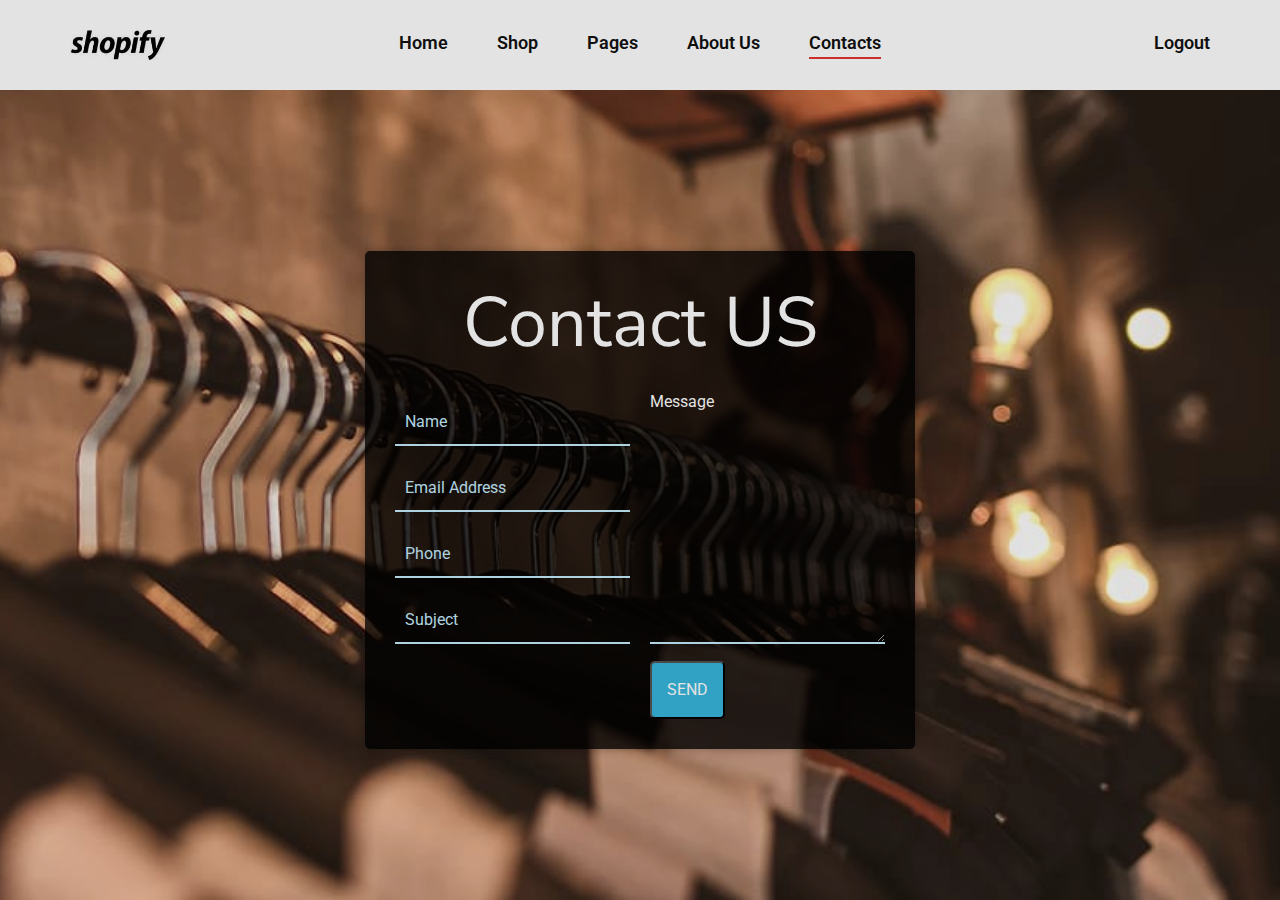
<file: contactus.html>
<!DOCTYPE html>
<html lang="zxx">

<head>
    <meta charset="UTF-8">
    <meta name="description" content="Male_Fashion Template">
    <meta name="keywords" content="Male_Fashion, unica, creative, html">
    <meta name="viewport" content="width=device-width, initial-scale=1.0">
    <meta http-equiv="X-UA-Compatible" content="ie=edge">
    <title>DRS</title>

    <!-- Google Font -->
    <link href="https://fonts.googleapis.com/css2?family=Nunito+Sans:wght@300;400;600;700;800;900&display=swap"
        rel="stylesheet">

    <!-- Css Styles -->
    <link rel="stylesheet" href="css/bootstrap.min.css" type="text/css">
    <link rel="stylesheet" href="css/font-awesome.min.css" type="text/css">
    <link rel="stylesheet" href="css/elegant-icons.css" type="text/css">
    <link rel="stylesheet" href="css/magnific-popup.css" type="text/css">
    <link rel="stylesheet" href="css/nice-select.css" type="text/css">
    <link rel="stylesheet" href="css/owl.carousel.min.css" type="text/css">
    <link rel="stylesheet" href="css/slicknav.min.css" type="text/css">
    <link rel="stylesheet" href="css/style.css" type="text/css">
    <link rel="stylesheet" href="Contact1.css" type="text/css">
</head>

<body>
    <!-- Page Preloder -->
    <div id="preloder">
        <div class="loader"></div>
    </div>

    <!-- Offcanvas Menu Begin -->
    <div class="offcanvas-menu-overlay"></div>
     <!-- Header Section Begin -->
    <header class="header">
        <div class="container">
            <div class="row">
                <div class="col-lg-3 col-md-3">
                    <div class="header__logo">
                        <a href="./index.html"><img src="img/logo4.jpg" alt="" height="30"></a>
                    </div>
                </div>
                <div class="col-lg-6 col-md-6">
                    <nav class="header__menu mobile-menu">
                        <ul>
                            <li><a href="home2.jsp">Home</a></li>
                            <li><a href="shop.jsp">Shop</a></li>
                            <li><a href="#">Pages</a>
                                <ul class="dropdown">
                                    <li><a href="myorder.jsp">My Orders</a></li>
                                    <li><a href="cart.jsp">Shopping Cart</a></li>
                                </ul>
                            </li>
                            <li><a href="aboutus.html">About Us</a></li>
                            <li class="active"><a href="#">Contacts</a></li>
                        </ul>
                    </nav>
                </div>
                <div class="col-lg-3 col-md-3">
                    <div class="header__menu mobile-menu">
                        <ul>
                            <li class="sign">
                                <a href="logout.jsp">Logout</a>
                            </li>
                        </ul>
                    </div>
                </div>
            </div>
            <div class="canvas__open"><i class="fa fa-bars"></i></div>
        </div>
    </header>
    <!-- Header Section End -->
    <!-- Breadcrumb Section Begin >
    <section class="breadcrumb-option">
        <div class="container">
            <div class="row">
                <div class="col-lg-12">
                    <div class="breadcrumb__text">
                        <h4>Contact Us</h4>
                        <div class="breadcrumb__links">
                            <a href="home2.html">Home</a>
                            <span>Contact Us</span>
                        </div>
                    </div>
                </div>
            </div>
        </div>
    </section>
    < Breadcrumb Section End -->
  

    <!-- Contact Section Begin -->
    <section class="contact spad">
        <div class="container">
            <div class="row">
                <div class="wrapper">
                       <div class="title">
                            <h1>Contact US</h1>
                    </div>
                    <form method="post" action="contact.jsp">
                        <div class="contact-form">
                            <div class="input-fields">
                                    <input type="text" class="input" name="name" placeholder="Name">
                                    <input type="text" class="input" name="email" placeholder="Email Address" required>
                                    <input type="text" class="input" name="phone" placeholder="Phone">
                                    <input type="text" class="input" name="subject" placeholder="Subject">
                            </div>
                            <div class="msg">
                                <label style="color: white;">Message</label><textarea name="message"></textarea>
                                <input type="submit" value="Send" class="btn1">
                            </div>
                        </div>
                    </form>
                </div>
            </div>
        </div>
    </section>
    <!-- Contact Section End -->

    

    <!-- Js Plugins -->
    <script src="js/jquery-3.3.1.min.js"></script>
    <script src="js/bootstrap.min.js"></script>
    <script src="js/jquery.nice-select.min.js"></script>
    <script src="js/jquery.nicescroll.min.js"></script>
    <script src="js/jquery.magnific-popup.min.js"></script>
    <script src="js/jquery.countdown.min.js"></script>
    <script src="js/jquery.slicknav.js"></script>
    <script src="js/mixitup.min.js"></script>
    <script src="js/owl.carousel.min.js"></script>
    <script src="js/main.js"></script>
</body>

</html>
</file>
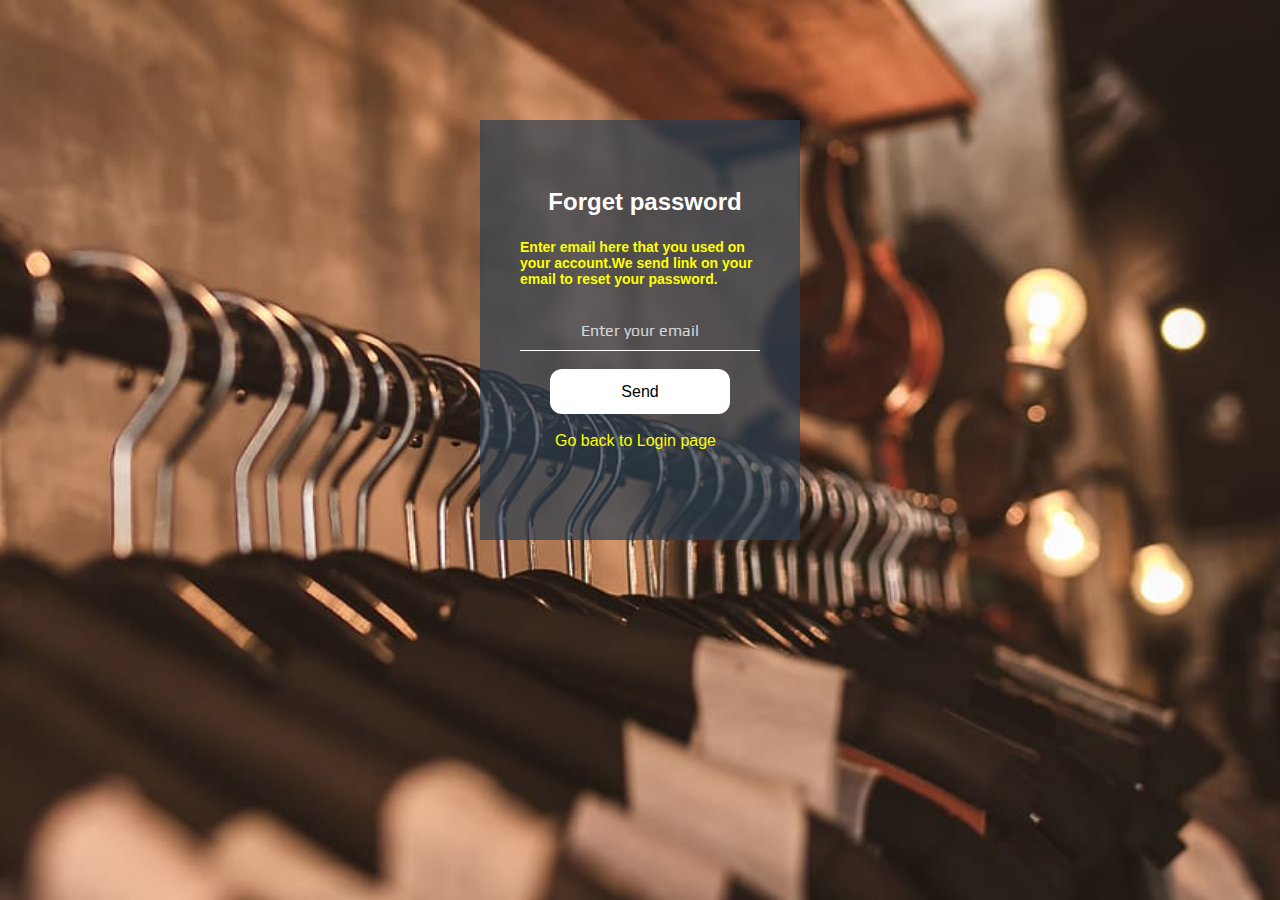
<file: forgot.html>
<html>
<head>
<meta http-equiv="Content-Type" content="text/html; charset=utf-8" />
<title>Untitled Document</title>
<link href="forgot.css" rel="stylesheet" type="text/css" />
<link href="https://fonts.googleapis.com/css?family=Play" rel="stylesheet">
    <style>
#msg {
       visibility: hidden;
    min-width: 250px;
    
    background-color:yellow;
    color: #000;
    text-align: center;
    border-radius: 2px;
    padding: 16px;
    position: fixed;
    z-index: 1;
    right: 30%;
    top: 30px;
    font-size: 17px;
	margin-right:50px;
}

#msg.show {
    visibility: visible;
    -webkit-animation: fadein 0.5s, fadeout 0.5s 2.5s;
    animation: fadein 0.5s, fadeout 0.5s 2.5s;
}

@-webkit-keyframes fadein {
    from {top: 0; opacity: 0;} 
    to {top: 30px; opacity: 1;}
}

@keyframes fadein {
    from {top: 0; opacity: 0;}
    to {top: 30px; opacity: 1;}
}

@-webkit-keyframes fadeout {
    from {top: 30px; opacity: 1;} 
    to {top: 0; opacity: 0;}
}

@keyframes fadeout {
    from {top: 30px; opacity: 1;}
    to {top: 0; opacity: 0;}
}
</style>
</head>

<body>
<div class="forget">

<form method="post" action="forget.jsp">

<h2 align="center" style="color:#fff;">Forget password</h2>
<h5 style="font-size:14px; color:yellow;">Enter email here that you used on your account.We send link on your email to reset your password.</h5>
<input type="text" name="email" placeholder="Enter your email" /><br /><br />
<input type="submit" value="Send" /><br /><br />
<a href="Login.html" style="text-decoration:none;">Go back to Login page</a><br /><br />

<div id="msg">Link send on your email successfully!!</div>


</form>
</div>
</body>
</html>
</file>
<file: css/elegant-icons.css>
@font-face {
	font-family: 'ElegantIcons';
	src:url('../fonts/ElegantIcons.eot');
	src:url('../fonts/ElegantIcons.eot?#iefix') format('embedded-opentype'),
		url('../fonts/ElegantIcons.woff') format('woff'),
		url('../fonts/ElegantIcons.ttf') format('truetype'),
		url('../fonts/ElegantIcons.svg#ElegantIcons') format('svg');
	font-weight: normal;
	font-style: normal;
}

/* Use the following CSS code if you want to use data attributes for inserting your icons */
[data-icon]:before {
	font-family: 'ElegantIcons';
	content: attr(data-icon);
	speak: none;
	font-weight: normal;
	font-variant: normal;
	text-transform: none;
	line-height: 1;
	-webkit-font-smoothing: antialiased;
	-moz-osx-font-smoothing: grayscale;
}

/* Use the following CSS code if you want to have a class per icon */
/*
Instead of a list of all class selectors,
you can use the generic selector below, but it's slower:
[class*="your-class-prefix"] {
*/
.arrow_up, .arrow_down, .arrow_left, .arrow_right, .arrow_left-up, .arrow_right-up, .arrow_right-down, .arrow_left-down, .arrow-up-down, .arrow_up-down_alt, .arrow_left-right_alt, .arrow_left-right, .arrow_expand_alt2, .arrow_expand_alt, .arrow_condense, .arrow_expand, .arrow_move, .arrow_carrot-up, .arrow_carrot-down, .arrow_carrot-left, .arrow_carrot-right, .arrow_carrot-2up, .arrow_carrot-2down, .arrow_carrot-2left, .arrow_carrot-2right, .arrow_carrot-up_alt2, .arrow_carrot-down_alt2, .arrow_carrot-left_alt2, .arrow_carrot-right_alt2, .arrow_carrot-2up_alt2, .arrow_carrot-2down_alt2, .arrow_carrot-2left_alt2, .arrow_carrot-2right_alt2, .arrow_triangle-up, .arrow_triangle-down, .arrow_triangle-left, .arrow_triangle-right, .arrow_triangle-up_alt2, .arrow_triangle-down_alt2, .arrow_triangle-left_alt2, .arrow_triangle-right_alt2, .arrow_back, .icon_minus-06, .icon_plus, .icon_close, .icon_check, .icon_minus_alt2, .icon_plus_alt2, .icon_close_alt2, .icon_check_alt2, .icon_zoom-out_alt, .icon_zoom-in_alt, .icon_search, .icon_box-empty, .icon_box-selected, .icon_minus-box, .icon_plus-box, .icon_box-checked, .icon_circle-empty, .icon_circle-slelected, .icon_stop_alt2, .icon_stop, .icon_pause_alt2, .icon_pause, .icon_menu, .icon_menu-square_alt2, .icon_menu-circle_alt2, .icon_ul, .icon_ol, .icon_adjust-horiz, .icon_adjust-vert, .icon_document_alt, .icon_documents_alt, .icon_pencil, .icon_pencil-edit_alt, .icon_pencil-edit, .icon_folder-alt, .icon_folder-open_alt, .icon_folder-add_alt, .icon_info_alt, .icon_error-oct_alt, .icon_error-circle_alt, .icon_error-triangle_alt, .icon_question_alt2, .icon_question, .icon_comment_alt, .icon_chat_alt, .icon_vol-mute_alt, .icon_volume-low_alt, .icon_volume-high_alt, .icon_quotations, .icon_quotations_alt2, .icon_clock_alt, .icon_lock_alt, .icon_lock-open_alt, .icon_key_alt, .icon_cloud_alt, .icon_cloud-upload_alt, .icon_cloud-download_alt, .icon_image, .icon_images, .icon_lightbulb_alt, .icon_gift_alt, .icon_house_alt, .icon_genius, .icon_mobile, .icon_tablet, .icon_laptop, .icon_desktop, .icon_camera_alt, .icon_mail_alt, .icon_cone_alt, .icon_ribbon_alt, .icon_bag_alt, .icon_creditcard, .icon_cart_alt, .icon_paperclip, .icon_tag_alt, .icon_tags_alt, .icon_trash_alt, .icon_cursor_alt, .icon_mic_alt, .icon_compass_alt, .icon_pin_alt, .icon_pushpin_alt, .icon_map_alt, .icon_drawer_alt, .icon_toolbox_alt, .icon_book_alt, .icon_calendar, .icon_film, .icon_table, .icon_contacts_alt, .icon_headphones, .icon_lifesaver, .icon_piechart, .icon_refresh, .icon_link_alt, .icon_link, .icon_loading, .icon_blocked, .icon_archive_alt, .icon_heart_alt, .icon_star_alt, .icon_star-half_alt, .icon_star, .icon_star-half, .icon_tools, .icon_tool, .icon_cog, .icon_cogs, .arrow_up_alt, .arrow_down_alt, .arrow_left_alt, .arrow_right_alt, .arrow_left-up_alt, .arrow_right-up_alt, .arrow_right-down_alt, .arrow_left-down_alt, .arrow_condense_alt, .arrow_expand_alt3, .arrow_carrot_up_alt, .arrow_carrot-down_alt, .arrow_carrot-left_alt, .arrow_carrot-right_alt, .arrow_carrot-2up_alt, .arrow_carrot-2dwnn_alt, .arrow_carrot-2left_alt, .arrow_carrot-2right_alt, .arrow_triangle-up_alt, .arrow_triangle-down_alt, .arrow_triangle-left_alt, .arrow_triangle-right_alt, .icon_minus_alt, .icon_plus_alt, .icon_close_alt, .icon_check_alt, .icon_zoom-out, .icon_zoom-in, .icon_stop_alt, .icon_menu-square_alt, .icon_menu-circle_alt, .icon_document, .icon_documents, .icon_pencil_alt, .icon_folder, .icon_folder-open, .icon_folder-add, .icon_folder_upload, .icon_folder_download, .icon_info, .icon_error-circle, .icon_error-oct, .icon_error-triangle, .icon_question_alt, .icon_comment, .icon_chat, .icon_vol-mute, .icon_volume-low, .icon_volume-high, .icon_quotations_alt, .icon_clock, .icon_lock, .icon_lock-open, .icon_key, .icon_cloud, .icon_cloud-upload, .icon_cloud-download, .icon_lightbulb, .icon_gift, .icon_house, .icon_camera, .icon_mail, .icon_cone, .icon_ribbon, .icon_bag, .icon_cart, .icon_tag, .icon_tags, .icon_trash, .icon_cursor, .icon_mic, .icon_compass, .icon_pin, .icon_pushpin, .icon_map, .icon_drawer, .icon_toolbox, .icon_book, .icon_contacts, .icon_archive, .icon_heart, .icon_profile, .icon_group, .icon_grid-2x2, .icon_grid-3x3, .icon_music, .icon_pause_alt, .icon_phone, .icon_upload, .icon_download, .social_facebook, .social_twitter, .social_pinterest, .social_googleplus, .social_tumblr, .social_tumbleupon, .social_wordpress, .social_instagram, .social_dribbble, .social_vimeo, .social_linkedin, .social_rss, .social_deviantart, .social_share, .social_myspace, .social_skype, .social_youtube, .social_picassa, .social_googledrive, .social_flickr, .social_blogger, .social_spotify, .social_delicious, .social_facebook_circle, .social_twitter_circle, .social_pinterest_circle, .social_googleplus_circle, .social_tumblr_circle, .social_stumbleupon_circle, .social_wordpress_circle, .social_instagram_circle, .social_dribbble_circle, .social_vimeo_circle, .social_linkedin_circle, .social_rss_circle, .social_deviantart_circle, .social_share_circle, .social_myspace_circle, .social_skype_circle, .social_youtube_circle, .social_picassa_circle, .social_googledrive_alt2, .social_flickr_circle, .social_blogger_circle, .social_spotify_circle, .social_delicious_circle, .social_facebook_square, .social_twitter_square, .social_pinterest_square, .social_googleplus_square, .social_tumblr_square, .social_stumbleupon_square, .social_wordpress_square, .social_instagram_square, .social_dribbble_square, .social_vimeo_square, .social_linkedin_square, .social_rss_square, .social_deviantart_square, .social_share_square, .social_myspace_square, .social_skype_square, .social_youtube_square, .social_picassa_square, .social_googledrive_square, .social_flickr_square, .social_blogger_square, .social_spotify_square, .social_delicious_square, .icon_printer, .icon_calulator, .icon_building, .icon_floppy, .icon_drive, .icon_search-2, .icon_id, .icon_id-2, .icon_puzzle, .icon_like, .icon_dislike, .icon_mug, .icon_currency, .icon_wallet, .icon_pens, .icon_easel, .icon_flowchart, .icon_datareport, .icon_briefcase, .icon_shield, .icon_percent, .icon_globe, .icon_globe-2, .icon_target, .icon_hourglass, .icon_balance, .icon_rook, .icon_printer-alt, .icon_calculator_alt, .icon_building_alt, .icon_floppy_alt, .icon_drive_alt, .icon_search_alt, .icon_id_alt, .icon_id-2_alt, .icon_puzzle_alt, .icon_like_alt, .icon_dislike_alt, .icon_mug_alt, .icon_currency_alt, .icon_wallet_alt, .icon_pens_alt, .icon_easel_alt, .icon_flowchart_alt, .icon_datareport_alt, .icon_briefcase_alt, .icon_shield_alt, .icon_percent_alt, .icon_globe_alt, .icon_clipboard {
	font-family: 'ElegantIcons';
	speak: none;
	font-style: normal;
	font-weight: normal;
	font-variant: normal;
	text-transform: none;
	line-height: 1;
	-webkit-font-smoothing: antialiased;
}
.arrow_up:before {
	content: "\21";
}
.arrow_down:before {
	content: "\22";
}
.arrow_left:before {
	content: "\23";
}
.arrow_right:before {
	content: "\24";
}
.arrow_left-up:before {
	content: "\25";
}
.arrow_right-up:before {
	content: "\26";
}
.arrow_right-down:before {
	content: "\27";
}
.arrow_left-down:before {
	content: "\28";
}
.arrow-up-down:before {
	content: "\29";
}
.arrow_up-down_alt:before {
	content: "\2a";
}
.arrow_left-right_alt:before {
	content: "\2b";
}
.arrow_left-right:before {
	content: "\2c";
}
.arrow_expand_alt2:before {
	content: "\2d";
}
.arrow_expand_alt:before {
	content: "\2e";
}
.arrow_condense:before {
	content: "\2f";
}
.arrow_expand:before {
	content: "\30";
}
.arrow_move:before {
	content: "\31";
}
.arrow_carrot-up:before {
	content: "\32";
}
.arrow_carrot-down:before {
	content: "\33";
}
.arrow_carrot-left:before {
	content: "\34";
}
.arrow_carrot-right:before {
	content: "\35";
}
.arrow_carrot-2up:before {
	content: "\36";
}
.arrow_carrot-2down:before {
	content: "\37";
}
.arrow_carrot-2left:before {
	content: "\38";
}
.arrow_carrot-2right:before {
	content: "\39";
}
.arrow_carrot-up_alt2:before {
	content: "\3a";
}
.arrow_carrot-down_alt2:before {
	content: "\3b";
}
.arrow_carrot-left_alt2:before {
	content: "\3c";
}
.arrow_carrot-right_alt2:before {
	content: "\3d";
}
.arrow_carrot-2up_alt2:before {
	content: "\3e";
}
.arrow_carrot-2down_alt2:before {
	content: "\3f";
}
.arrow_carrot-2left_alt2:before {
	content: "\40";
}
.arrow_carrot-2right_alt2:before {
	content: "\41";
}
.arrow_triangle-up:before {
	content: "\42";
}
.arrow_triangle-down:before {
	content: "\43";
}
.arrow_triangle-left:before {
	content: "\44";
}
.arrow_triangle-right:before {
	content: "\45";
}
.arrow_triangle-up_alt2:before {
	content: "\46";
}
.arrow_triangle-down_alt2:before {
	content: "\47";
}
.arrow_triangle-left_alt2:before {
	content: "\48";
}
.arrow_triangle-right_alt2:before {
	content: "\49";
}
.arrow_back:before {
	content: "\4a";
}
.icon_minus-06:before {
	content: "\4b";
}
.icon_plus:before {
	content: "\4c";
}
.icon_close:before {
	content: "\4d";
}
.icon_check:before {
	content: "\4e";
}
.icon_minus_alt2:before {
	content: "\4f";
}
.icon_plus_alt2:before {
	content: "\50";
}
.icon_close_alt2:before {
	content: "\51";
}
.icon_check_alt2:before {
	content: "\52";
}
.icon_zoom-out_alt:before {
	content: "\53";
}
.icon_zoom-in_alt:before {
	content: "\54";
}
.icon_search:before {
	content: "\55";
}
.icon_box-empty:before {
	content: "\56";
}
.icon_box-selected:before {
	content: "\57";
}
.icon_minus-box:before {
	content: "\58";
}
.icon_plus-box:before {
	content: "\59";
}
.icon_box-checked:before {
	content: "\5a";
}
.icon_circle-empty:before {
	content: "\5b";
}
.icon_circle-slelected:before {
	content: "\5c";
}
.icon_stop_alt2:before {
	content: "\5d";
}
.icon_stop:before {
	content: "\5e";
}
.icon_pause_alt2:before {
	content: "\5f";
}
.icon_pause:before {
	content: "\60";
}
.icon_menu:before {
	content: "\61";
}
.icon_menu-square_alt2:before {
	content: "\62";
}
.icon_menu-circle_alt2:before {
	content: "\63";
}
.icon_ul:before {
	content: "\64";
}
.icon_ol:before {
	content: "\65";
}
.icon_adjust-horiz:before {
	content: "\66";
}
.icon_adjust-vert:before {
	content: "\67";
}
.icon_document_alt:before {
	content: "\68";
}
.icon_documents_alt:before {
	content: "\69";
}
.icon_pencil:before {
	content: "\6a";
}
.icon_pencil-edit_alt:before {
	content: "\6b";
}
.icon_pencil-edit:before {
	content: "\6c";
}
.icon_folder-alt:before {
	content: "\6d";
}
.icon_folder-open_alt:before {
	content: "\6e";
}
.icon_folder-add_alt:before {
	content: "\6f";
}
.icon_info_alt:before {
	content: "\70";
}
.icon_error-oct_alt:before {
	content: "\71";
}
.icon_error-circle_alt:before {
	content: "\72";
}
.icon_error-triangle_alt:before {
	content: "\73";
}
.icon_question_alt2:before {
	content: "\74";
}
.icon_question:before {
	content: "\75";
}
.icon_comment_alt:before {
	content: "\76";
}
.icon_chat_alt:before {
	content: "\77";
}
.icon_vol-mute_alt:before {
	content: "\78";
}
.icon_volume-low_alt:before {
	content: "\79";
}
.icon_volume-high_alt:before {
	content: "\7a";
}
.icon_quotations:before {
	content: "\7b";
}
.icon_quotations_alt2:before {
	content: "\7c";
}
.icon_clock_alt:before {
	content: "\7d";
}
.icon_lock_alt:before {
	content: "\7e";
}
.icon_lock-open_alt:before {
	content: "\e000";
}
.icon_key_alt:before {
	content: "\e001";
}
.icon_cloud_alt:before {
	content: "\e002";
}
.icon_cloud-upload_alt:before {
	content: "\e003";
}
.icon_cloud-download_alt:before {
	content: "\e004";
}
.icon_image:before {
	content: "\e005";
}
.icon_images:before {
	content: "\e006";
}
.icon_lightbulb_alt:before {
	content: "\e007";
}
.icon_gift_alt:before {
	content: "\e008";
}
.icon_house_alt:before {
	content: "\e009";
}
.icon_genius:before {
	content: "\e00a";
}
.icon_mobile:before {
	content: "\e00b";
}
.icon_tablet:before {
	content: "\e00c";
}
.icon_laptop:before {
	content: "\e00d";
}
.icon_desktop:before {
	content: "\e00e";
}
.icon_camera_alt:before {
	content: "\e00f";
}
.icon_mail_alt:before {
	content: "\e010";
}
.icon_cone_alt:before {
	content: "\e011";
}
.icon_ribbon_alt:before {
	content: "\e012";
}
.icon_bag_alt:before {
	content: "\e013";
}
.icon_creditcard:before {
	content: "\e014";
}
.icon_cart_alt:before {
	content: "\e015";
}
.icon_paperclip:before {
	content: "\e016";
}
.icon_tag_alt:before {
	content: "\e017";
}
.icon_tags_alt:before {
	content: "\e018";
}
.icon_trash_alt:before {
	content: "\e019";
}
.icon_cursor_alt:before {
	content: "\e01a";
}
.icon_mic_alt:before {
	content: "\e01b";
}
.icon_compass_alt:before {
	content: "\e01c";
}
.icon_pin_alt:before {
	content: "\e01d";
}
.icon_pushpin_alt:before {
	content: "\e01e";
}
.icon_map_alt:before {
	content: "\e01f";
}
.icon_drawer_alt:before {
	content: "\e020";
}
.icon_toolbox_alt:before {
	content: "\e021";
}
.icon_book_alt:before {
	content: "\e022";
}
.icon_calendar:before {
	content: "\e023";
}
.icon_film:before {
	content: "\e024";
}
.icon_table:before {
	content: "\e025";
}
.icon_contacts_alt:before {
	content: "\e026";
}
.icon_headphones:before {
	content: "\e027";
}
.icon_lifesaver:before {
	content: "\e028";
}
.icon_piechart:before {
	content: "\e029";
}
.icon_refresh:before {
	content: "\e02a";
}
.icon_link_alt:before {
	content: "\e02b";
}
.icon_link:before {
	content: "\e02c";
}
.icon_loading:before {
	content: "\e02d";
}
.icon_blocked:before {
	content: "\e02e";
}
.icon_archive_alt:before {
	content: "\e02f";
}
.icon_heart_alt:before {
	content: "\e030";
}
.icon_star_alt:before {
	content: "\e031";
}
.icon_star-half_alt:before {
	content: "\e032";
}
.icon_star:before {
	content: "\e033";
}
.icon_star-half:before {
	content: "\e034";
}
.icon_tools:before {
	content: "\e035";
}
.icon_tool:before {
	content: "\e036";
}
.icon_cog:before {
	content: "\e037";
}
.icon_cogs:before {
	content: "\e038";
}
.arrow_up_alt:before {
	content: "\e039";
}
.arrow_down_alt:before {
	content: "\e03a";
}
.arrow_left_alt:before {
	content: "\e03b";
}
.arrow_right_alt:before {
	content: "\e03c";
}
.arrow_left-up_alt:before {
	content: "\e03d";
}
.arrow_right-up_alt:before {
	content: "\e03e";
}
.arrow_right-down_alt:before {
	content: "\e03f";
}
.arrow_left-down_alt:before {
	content: "\e040";
}
.arrow_condense_alt:before {
	content: "\e041";
}
.arrow_expand_alt3:before {
	content: "\e042";
}
.arrow_carrot_up_alt:before {
	content: "\e043";
}
.arrow_carrot-down_alt:before {
	content: "\e044";
}
.arrow_carrot-left_alt:before {
	content: "\e045";
}
.arrow_carrot-right_alt:before {
	content: "\e046";
}
.arrow_carrot-2up_alt:before {
	content: "\e047";
}
.arrow_carrot-2dwnn_alt:before {
	content: "\e048";
}
.arrow_carrot-2left_alt:before {
	content: "\e049";
}
.arrow_carrot-2right_alt:before {
	content: "\e04a";
}
.arrow_triangle-up_alt:before {
	content: "\e04b";
}
.arrow_triangle-down_alt:before {
	content: "\e04c";
}
.arrow_triangle-left_alt:before {
	content: "\e04d";
}
.arrow_triangle-right_alt:before {
	content: "\e04e";
}
.icon_minus_alt:before {
	content: "\e04f";
}
.icon_plus_alt:before {
	content: "\e050";
}
.icon_close_alt:before {
	content: "\e051";
}
.icon_check_alt:before {
	content: "\e052";
}
.icon_zoom-out:before {
	content: "\e053";
}
.icon_zoom-in:before {
	content: "\e054";
}
.icon_stop_alt:before {
	content: "\e055";
}
.icon_menu-square_alt:before {
	content: "\e056";
}
.icon_menu-circle_alt:before {
	content: "\e057";
}
.icon_document:before {
	content: "\e058";
}
.icon_documents:before {
	content: "\e059";
}
.icon_pencil_alt:before {
	content: "\e05a";
}
.icon_folder:before {
	content: "\e05b";
}
.icon_folder-open:before {
	content: "\e05c";
}
.icon_folder-add:before {
	content: "\e05d";
}
.icon_folder_upload:before {
	content: "\e05e";
}
.icon_folder_download:before {
	content: "\e05f";
}
.icon_info:before {
	content: "\e060";
}
.icon_error-circle:before {
	content: "\e061";
}
.icon_error-oct:before {
	content: "\e062";
}
.icon_error-triangle:before {
	content: "\e063";
}
.icon_question_alt:before {
	content: "\e064";
}
.icon_comment:before {
	content: "\e065";
}
.icon_chat:before {
	content: "\e066";
}
.icon_vol-mute:before {
	content: "\e067";
}
.icon_volume-low:before {
	content: "\e068";
}
.icon_volume-high:before {
	content: "\e069";
}
.icon_quotations_alt:before {
	content: "\e06a";
}
.icon_clock:before {
	content: "\e06b";
}
.icon_lock:before {
	content: "\e06c";
}
.icon_lock-open:before {
	content: "\e06d";
}
.icon_key:before {
	content: "\e06e";
}
.icon_cloud:before {
	content: "\e06f";
}
.icon_cloud-upload:before {
	content: "\e070";
}
.icon_cloud-download:before {
	content: "\e071";
}
.icon_lightbulb:before {
	content: "\e072";
}
.icon_gift:before {
	content: "\e073";
}
.icon_house:before {
	content: "\e074";
}
.icon_camera:before {
	content: "\e075";
}
.icon_mail:before {
	content: "\e076";
}
.icon_cone:before {
	content: "\e077";
}
.icon_ribbon:before {
	content: "\e078";
}
.icon_bag:before {
	content: "\e079";
}
.icon_cart:before {
	content: "\e07a";
}
.icon_tag:before {
	content: "\e07b";
}
.icon_tags:before {
	content: "\e07c";
}
.icon_trash:before {
	content: "\e07d";
}
.icon_cursor:before {
	content: "\e07e";
}
.icon_mic:before {
	content: "\e07f";
}
.icon_compass:before {
	content: "\e080";
}
.icon_pin:before {
	content: "\e081";
}
.icon_pushpin:before {
	content: "\e082";
}
.icon_map:before {
	content: "\e083";
}
.icon_drawer:before {
	content: "\e084";
}
.icon_toolbox:before {
	content: "\e085";
}
.icon_book:before {
	content: "\e086";
}
.icon_contacts:before {
	content: "\e087";
}
.icon_archive:before {
	content: "\e088";
}
.icon_heart:before {
	content: "\e089";
}
.icon_profile:before {
	content: "\e08a";
}
.icon_group:before {
	content: "\e08b";
}
.icon_grid-2x2:before {
	content: "\e08c";
}
.icon_grid-3x3:before {
	content: "\e08d";
}
.icon_music:before {
	content: "\e08e";
}
.icon_pause_alt:before {
	content: "\e08f";
}
.icon_phone:before {
	content: "\e090";
}
.icon_upload:before {
	content: "\e091";
}
.icon_download:before {
	content: "\e092";
}
.social_facebook:before {
	content: "\e093";
}
.social_twitter:before {
	content: "\e094";
}
.social_pinterest:before {
	content: "\e095";
}
.social_googleplus:before {
	content: "\e096";
}
.social_tumblr:before {
	content: "\e097";
}
.social_tumbleupon:before {
	content: "\e098";
}
.social_wordpress:before {
	content: "\e099";
}
.social_instagram:before {
	content: "\e09a";
}
.social_dribbble:before {
	content: "\e09b";
}
.social_vimeo:before {
	content: "\e09c";
}
.social_linkedin:before {
	content: "\e09d";
}
.social_rss:before {
	content: "\e09e";
}
.social_deviantart:before {
	content: "\e09f";
}
.social_share:before {
	content: "\e0a0";
}
.social_myspace:before {
	content: "\e0a1";
}
.social_skype:before {
	content: "\e0a2";
}
.social_youtube:before {
	content: "\e0a3";
}
.social_picassa:before {
	content: "\e0a4";
}
.social_googledrive:before {
	content: "\e0a5";
}
.social_flickr:before {
	content: "\e0a6";
}
.social_blogger:before {
	content: "\e0a7";
}
.social_spotify:before {
	content: "\e0a8";
}
.social_delicious:before {
	content: "\e0a9";
}
.social_facebook_circle:before {
	content: "\e0aa";
}
.social_twitter_circle:before {
	content: "\e0ab";
}
.social_pinterest_circle:before {
	content: "\e0ac";
}
.social_googleplus_circle:before {
	content: "\e0ad";
}
.social_tumblr_circle:before {
	content: "\e0ae";
}
.social_stumbleupon_circle:before {
	content: "\e0af";
}
.social_wordpress_circle:before {
	content: "\e0b0";
}
.social_instagram_circle:before {
	content: "\e0b1";
}
.social_dribbble_circle:before {
	content: "\e0b2";
}
.social_vimeo_circle:before {
	content: "\e0b3";
}
.social_linkedin_circle:before {
	content: "\e0b4";
}
.social_rss_circle:before {
	content: "\e0b5";
}
.social_deviantart_circle:before {
	content: "\e0b6";
}
.social_share_circle:before {
	content: "\e0b7";
}
.social_myspace_circle:before {
	content: "\e0b8";
}
.social_skype_circle:before {
	content: "\e0b9";
}
.social_youtube_circle:before {
	content: "\e0ba";
}
.social_picassa_circle:before {
	content: "\e0bb";
}
.social_googledrive_alt2:before {
	content: "\e0bc";
}
.social_flickr_circle:before {
	content: "\e0bd";
}
.social_blogger_circle:before {
	content: "\e0be";
}
.social_spotify_circle:before {
	content: "\e0bf";
}
.social_delicious_circle:before {
	content: "\e0c0";
}
.social_facebook_square:before {
	content: "\e0c1";
}
.social_twitter_square:before {
	content: "\e0c2";
}
.social_pinterest_square:before {
	content: "\e0c3";
}
.social_googleplus_square:before {
	content: "\e0c4";
}
.social_tumblr_square:before {
	content: "\e0c5";
}
.social_stumbleupon_square:before {
	content: "\e0c6";
}
.social_wordpress_square:before {
	content: "\e0c7";
}
.social_instagram_square:before {
	content: "\e0c8";
}
.social_dribbble_square:before {
	content: "\e0c9";
}
.social_vimeo_square:before {
	content: "\e0ca";
}
.social_linkedin_square:before {
	content: "\e0cb";
}
.social_rss_square:before {
	content: "\e0cc";
}
.social_deviantart_square:before {
	content: "\e0cd";
}
.social_share_square:before {
	content: "\e0ce";
}
.social_myspace_square:before {
	content: "\e0cf";
}
.social_skype_square:before {
	content: "\e0d0";
}
.social_youtube_square:before {
	content: "\e0d1";
}
.social_picassa_square:before {
	content: "\e0d2";
}
.social_googledrive_square:before {
	content: "\e0d3";
}
.social_flickr_square:before {
	content: "\e0d4";
}
.social_blogger_square:before {
	content: "\e0d5";
}
.social_spotify_square:before {
	content: "\e0d6";
}
.social_delicious_square:before {
	content: "\e0d7";
}
.icon_printer:before {
	content: "\e103";
}
.icon_calulator:before {
	content: "\e0ee";
}
.icon_building:before {
	content: "\e0ef";
}
.icon_floppy:before {
	content: "\e0e8";
}
.icon_drive:before {
	content: "\e0ea";
}
.icon_search-2:before {
	content: "\e101";
}
.icon_id:before {
	content: "\e107";
}
.icon_id-2:before {
	content: "\e108";
}
.icon_puzzle:before {
	content: "\e102";
}
.icon_like:before {
	content: "\e106";
}
.icon_dislike:before {
	content: "\e0eb";
}
.icon_mug:before {
	content: "\e105";
}
.icon_currency:before {
	content: "\e0ed";
}
.icon_wallet:before {
	content: "\e100";
}
.icon_pens:before {
	content: "\e104";
}
.icon_easel:before {
	content: "\e0e9";
}
.icon_flowchart:before {
	content: "\e109";
}
.icon_datareport:before {
	content: "\e0ec";
}
.icon_briefcase:before {
	content: "\e0fe";
}
.icon_shield:before {
	content: "\e0f6";
}
.icon_percent:before {
	content: "\e0fb";
}
.icon_globe:before {
	content: "\e0e2";
}
.icon_globe-2:before {
	content: "\e0e3";
}
.icon_target:before {
	content: "\e0f5";
}
.icon_hourglass:before {
	content: "\e0e1";
}
.icon_balance:before {
	content: "\e0ff";
}
.icon_rook:before {
	content: "\e0f8";
}
.icon_printer-alt:before {
	content: "\e0fa";
}
.icon_calculator_alt:before {
	content: "\e0e7";
}
.icon_building_alt:before {
	content: "\e0fd";
}
.icon_floppy_alt:before {
	content: "\e0e4";
}
.icon_drive_alt:before {
	content: "\e0e5";
}
.icon_search_alt:before {
	content: "\e0f7";
}
.icon_id_alt:before {
	content: "\e0e0";
}
.icon_id-2_alt:before {
	content: "\e0fc";
}
.icon_puzzle_alt:before {
	content: "\e0f9";
}
.icon_like_alt:before {
	content: "\e0dd";
}
.icon_dislike_alt:before {
	content: "\e0f1";
}
.icon_mug_alt:before {
	content: "\e0dc";
}
.icon_currency_alt:before {
	content: "\e0f3";
}
.icon_wallet_alt:before {
	content: "\e0d8";
}
.icon_pens_alt:before {
	content: "\e0db";
}
.icon_easel_alt:before {
	content: "\e0f0";
}
.icon_flowchart_alt:before {
	content: "\e0df";
}
.icon_datareport_alt:before {
	content: "\e0f2";
}
.icon_briefcase_alt:before {
	content: "\e0f4";
}
.icon_shield_alt:before {
	content: "\e0d9";
}
.icon_percent_alt:before {
	content: "\e0da";
}
.icon_globe_alt:before {
	content: "\e0de";
}
.icon_clipboard:before {
	content: "\e0e6";
}


	.glyph {
		float: left;
		text-align: center;
		padding: .75em;
		margin: .4em 1.5em .75em 0;
		width: 6em;
text-shadow: none;
	}
        .glyph_big {
        font-size: 128px;
        color: #59c5dc;
        float: left;
        margin-right: 20px;
        }

        .glyph div { padding-bottom: 10px;}

	.glyph input {
		font-family: consolas, monospace;
		font-size: 12px;
		width: 100%;
		text-align: center;
		border: 0;
		box-shadow: 0 0 0 1px #ccc;
		padding: .2em;
                -moz-border-radius: 5px;
                -webkit-border-radius: 5px;
	}
	.centered {
		margin-left: auto;
		margin-right: auto;
	}
	.glyph .fs1 {
		font-size: 2em;
	}
</file>
<file: css/nice-select.css>
.nice-select {
  -webkit-tap-highlight-color: transparent;
  background-color: #fff;
  border-radius: 5px;
  border: solid 1px #e8e8e8;
  box-sizing: border-box;
  clear: both;
  cursor: pointer;
  display: block;
  float: left;
  font-family: inherit;
  font-size: 14px;
  font-weight: normal;
  height: 42px;
  line-height: 40px;
  outline: none;
  padding-left: 18px;
  padding-right: 30px;
  position: relative;
  text-align: left !important;
  -webkit-transition: all 0.2s ease-in-out;
  transition: all 0.2s ease-in-out;
  -webkit-user-select: none;
     -moz-user-select: none;
      -ms-user-select: none;
          user-select: none;
  white-space: nowrap;
  width: auto; }
  .nice-select:hover {
    border-color: #dbdbdb; }
  .nice-select:active, .nice-select.open, .nice-select:focus {
    border-color: #999; }
  .nice-select:after {
    border-bottom: 2px solid #999;
    border-right: 2px solid #999;
    content: '';
    display: block;
    height: 5px;
    margin-top: -4px;
    pointer-events: none;
    position: absolute;
    right: 12px;
    top: 50%;
    -webkit-transform-origin: 66% 66%;
        -ms-transform-origin: 66% 66%;
            transform-origin: 66% 66%;
    -webkit-transform: rotate(45deg);
        -ms-transform: rotate(45deg);
            transform: rotate(45deg);
    -webkit-transition: all 0.15s ease-in-out;
    transition: all 0.15s ease-in-out;
    width: 5px; }
  .nice-select.open:after {
    -webkit-transform: rotate(-135deg);
        -ms-transform: rotate(-135deg);
            transform: rotate(-135deg); }
  .nice-select.open .list {
    opacity: 1;
    pointer-events: auto;
    -webkit-transform: scale(1) translateY(0);
        -ms-transform: scale(1) translateY(0);
            transform: scale(1) translateY(0); }
  .nice-select.disabled {
    border-color: #ededed;
    color: #999;
    pointer-events: none; }
    .nice-select.disabled:after {
      border-color: #cccccc; }
  .nice-select.wide {
    width: 100%; }
    .nice-select.wide .list {
      left: 0 !important;
      right: 0 !important; }
  .nice-select.right {
    float: right; }
    .nice-select.right .list {
      left: auto;
      right: 0; }
  .nice-select.small {
    font-size: 12px;
    height: 36px;
    line-height: 34px; }
    .nice-select.small:after {
      height: 4px;
      width: 4px; }
    .nice-select.small .option {
      line-height: 34px;
      min-height: 34px; }
  .nice-select .list {
    background-color: #fff;
    border-radius: 5px;
    box-shadow: 0 0 0 1px rgba(68, 68, 68, 0.11);
    box-sizing: border-box;
    margin-top: 4px;
    opacity: 0;
    overflow: hidden;
    padding: 0;
    pointer-events: none;
    position: absolute;
    top: 100%;
    left: 0;
    -webkit-transform-origin: 50% 0;
        -ms-transform-origin: 50% 0;
            transform-origin: 50% 0;
    -webkit-transform: scale(0.75) translateY(-21px);
        -ms-transform: scale(0.75) translateY(-21px);
            transform: scale(0.75) translateY(-21px);
    -webkit-transition: all 0.2s cubic-bezier(0.5, 0, 0, 1.25), opacity 0.15s ease-out;
    transition: all 0.2s cubic-bezier(0.5, 0, 0, 1.25), opacity 0.15s ease-out;
    z-index: 9; }
    .nice-select .list:hover .option:not(:hover) {
      background-color: transparent !important; }
  .nice-select .option {
    cursor: pointer;
    font-weight: 400;
    line-height: 40px;
    list-style: none;
    min-height: 40px;
    outline: none;
    padding-left: 18px;
    padding-right: 29px;
    text-align: left;
    -webkit-transition: all 0.2s;
    transition: all 0.2s; }
    .nice-select .option:hover, .nice-select .option.focus, .nice-select .option.selected.focus {
      background-color: #f6f6f6; }
    .nice-select .option.selected {
      font-weight: bold; }
    .nice-select .option.disabled {
      background-color: transparent;
      color: #999;
      cursor: default; }

.no-csspointerevents .nice-select .list {
  display: none; }

.no-csspointerevents .nice-select.open .list {
  display: block; }
</file>
<file: css/style.css>
html,
body {
	height: 100%;
	font-family: "Nunito Sans", sans-serif;
	-webkit-font-smoothing: antialiased;
}

h1,
h2,
h3,
h4,
h5,
h6 {
	margin: 0;
	color: #111111;
	font-weight: 400;
	font-family: "Nunito Sans", sans-serif;
}

h1 {
	font-size: 70px;
}

h2 {
	font-size: 36px;
}

h3 {
	font-size: 30px;
}

h4 {
	font-size: 24px;
}

h5 {
	font-size: 18px;
}

h6 {
	font-size: 16px;
}

p {
	font-size: 15px;
	font-family: "Nunito Sans", sans-serif;
	color: #3d3d3d;
	font-weight: 400;
	line-height: 25px;
	margin: 0 0 15px 0;
}

img {
	width: 100%;
      
}

input:focus,
select:focus,
button:focus,
textarea:focus {
	outline: none;
}

a:hover,
a:focus {
	text-decoration: none;
	outline: none;
	color: #ffffff;
}

ul,
ol {
	padding: 0;
	margin: 0;
}

/*---------------------
  Helper CSS
-----------------------*/

.section-title {
	margin-bottom: 45px;
	text-align: center;
}

.section-title span {
	color: #e53637;
	font-size: 14px;
	font-weight: 700;
	text-transform: uppercase;
	letter-spacing: 2px;
	margin-bottom: 15px;
	display: block;
}

.section-title h2 {
	color: #111111;
	font-weight: 700;
	line-height: 46px;
}

.set-bg {
	background-repeat: no-repeat;
	background-size: cover;
	background-position: top center;
}

.spad {
	padding-top: 100px;
	padding-bottom: 100px;
}

.text-white h1,
.text-white h2,
.text-white h3,
.text-white h4,
.text-white h5,
.text-white h6,
.text-white p,
.text-white span,
.text-white li,
.text-white a {
	color: #fff;
}

/* buttons */

.primary-btn {
	display: inline-block;
	font-size: 13px;
	font-weight: 700;
	text-transform: uppercase;
	padding: 14px 30px;
	color: #ffffff;
	background: #000000;
	letter-spacing: 4px;
}

.site-btn {
	font-size: 14px;
	color: #ffffff;
	background: #111111;
	font-weight: 700;
	border: none;
	text-transform: uppercase;
	display: inline-block;
	padding: 14px 30px;
}

/* Preloder */

#preloder {
	position: fixed;
	width: 100%;
	height: 100%;
	top: 0;
	left: 0;
	z-index: 999999;
	background: #000;
}

.loader {
	width: 40px;
	height: 40px;
	position: absolute;
	top: 50%;
	left: 50%;
	margin-top: -13px;
	margin-left: -13px;
	border-radius: 60px;
	animation: loader 0.8s linear infinite;
	-webkit-animation: loader 0.8s linear infinite;
}

@keyframes loader {
	0% {
		-webkit-transform: rotate(0deg);
		transform: rotate(0deg);
		border: 4px solid #f44336;
		border-left-color: transparent;
	}
	50% {
		-webkit-transform: rotate(180deg);
		transform: rotate(180deg);
		border: 4px solid #673ab7;
		border-left-color: transparent;
	}
	100% {
		-webkit-transform: rotate(360deg);
		transform: rotate(360deg);
		border: 4px solid #f44336;
		border-left-color: transparent;
	}
}

@-webkit-keyframes loader {
	0% {
		-webkit-transform: rotate(0deg);
		border: 4px solid #f44336;
		border-left-color: transparent;
	}
	50% {
		-webkit-transform: rotate(180deg);
		border: 4px solid #673ab7;
		border-left-color: transparent;
	}
	100% {
		-webkit-transform: rotate(360deg);
		border: 4px solid #f44336;
		border-left-color: transparent;
	}
}

.spacial-controls {
	position: fixed;
	width: 111px;
	height: 91px;
	top: 0;
	right: 0;
	z-index: 999;
}

.spacial-controls .search-switch {
	display: block;
	height: 100%;
	padding-top: 30px;
	background: #323232;
	text-align: center;
	cursor: pointer;
}

.search-model {
	display: none;
	position: fixed;
	width: 100%;
	height: 100%;
	left: 0;
	top: 0;
	background: #000;
	z-index: 99999;
}

.search-model-form {
	padding: 0 15px;
}

.search-model-form input {
	width: 500px;
	font-size: 40px;
	border: none;
	border-bottom: 2px solid #333;
	background: 0 0;
	color: #999;
}

.search-close-switch {
	position: absolute;
	width: 50px;
	height: 50px;
	background: #333;
	color: #fff;
	text-align: center;
	border-radius: 50%;
	font-size: 28px;
	line-height: 28px;
	top: 30px;
	cursor: pointer;
	-webkit-transform: rotate(45deg);
	-ms-transform: rotate(45deg);
	transform: rotate(45deg);
	display: -webkit-box;
	display: -ms-flexbox;
	display: flex;
	-webkit-box-align: center;
	-ms-flex-align: center;
	align-items: center;
	-webkit-box-pack: center;
	-ms-flex-pack: center;
	justify-content: center;
}

/*---------------------
  Header
-----------------------*/

.header {
	background: #ffffff;
}

.header__top {
	background: #111111;
	padding: 10px 0;
}

.header__top__left p {
	color: #ffffff;
	margin-bottom: 0;
}

.header__top__right {
	text-align: right;
}

.header__top__links {
	display: inline-block;
	margin-right: 25px;
}

.header__top__links a {
	color: #ffffff;
	font-size: 13px;
	text-transform: uppercase;
	letter-spacing: 2px;
	margin-right: 28px;
	display: inline-block;
}

.header__top__links a:last-child {
	margin-right: 0;
}

.header__top__hover {
	display: inline-block;
	position: relative;
}

.header__top__hover:hover ul {
	top: 24px;
	opacity: 1;
	visibility: visible;
}

.header__top__hover span {
	color: #ffffff;
	font-size: 13px;
	text-transform: uppercase;
	letter-spacing: 2px;
	display: inline-block;
	cursor: pointer;
}

.header__top__hover span i {
	font-size: 20px;
	position: relative;
	top: 3px;
	right: 2px;
}

.header__top__hover ul {
	background: #ffffff;
	display: inline-block;
	padding: 2px 0;
	position: absolute;
	left: 0;
	top: 44px;
	opacity: 0;
	visibility: hidden;
	z-index: 3;
	-webkit-box-shadow: 0 10px 20px rgba(0, 0, 0, 0.1);
	box-shadow: 0 10px 20px rgba(0, 0, 0, 0.1);
	-webkit-transition: all, 0.3s;
	-o-transition: all, 0.3s;
	transition: all, 0.3s;
}

.header__top__hover ul li {
	list-style: none;
	font-size: 13px;
	color: #111111;
	padding: 2px 15px;
	cursor: pointer;
}

.header__logo {
	padding: 30px 0;
}

.header__logo a {
	display: inline-block;
}

.header__menu {
	text-align: center;
	padding: 26px 0 25px;
}

.header__menu ul li {
	list-style: none;
	display: inline-block;
	margin-right: 45px;
	position: relative;
}

.header__menu ul li.active a:after {
	-webkit-transform: scale(1);
	-ms-transform: scale(1);
	transform: scale(1);
}

.header__menu ul li:hover a:after {
	-webkit-transform: scale(1);
	-ms-transform: scale(1);
	transform: scale(1);
}

.header__menu ul li:hover .dropdown {
	top: 32px;
	opacity: 1;
	visibility: visible;
}

.header__menu ul li:last-child {
	margin-right: 0;
}

.header__menu ul li .dropdown {
	position: absolute;
	left: 0;
	top: 56px;
	width: 150px;
	background: #111111;
	text-align: left;
	padding: 5px 0;
	z-index: 9;
	opacity: 0;
	visibility: hidden;
	-webkit-transition: all, 0.3s;
	-o-transition: all, 0.3s;
	transition: all, 0.3s;
}

.header__menu ul li .dropdown li {
	display: block;
	margin-right: 0;
}

.header__menu ul li .dropdown li a {
	font-size: 14px;
	color: #ffffff;
	font-weight: 400;
	padding: 5px 20px;
	text-transform: capitalize;
}

.header__menu ul li .dropdown li a:after {
	display: none;
}

.header__menu ul li a {
	font-size: 18px;
	color: #111111;
	display: block;
	font-weight: 600;
	position: relative;
	padding: 3px 0;
}

.header__menu ul li a:after {
	position: absolute;
	left: 0;
	bottom: 0;
	width: 100%;
	height: 2px;
	background: #e53637;
	content: "";
	-webkit-transition: all, 0.5s;
	-o-transition: all, 0.5s;
	transition: all, 0.5s;
	-webkit-transform: scale(0);
	-ms-transform: scale(0);
	transform: scale(0);
}

.header__nav__option {
	text-align: right;
	padding: 30px 0;
                  
}

.header__nav__option a {
	display: inline-block;
	margin-right: 26px;
	position: relative;
}

.header__nav__option a span {
	color: #0d0d0d;
	font-size: 11px;
	position: absolute;
	left: 5px;
	top: 8px;
}

.header__nav__option a:last-child {
	margin-right: 0;
}

.offcanvas-menu-wrapper {
	display: none;
}
.sign{
                  float: right;
}
.canvas__open {
	display: none;
}

/*---------------------
  Hero
-----------------------*/

.hero__slider.owl-carousel .owl-item.active .hero__text h6 {
	top: 0;
	opacity: 1;
}

.hero__slider.owl-carousel .owl-item.active .hero__text h2 {
	top: 0;
	opacity: 1;
}

.hero__slider.owl-carousel .owl-item.active .hero__text p {
	top: 0;
	opacity: 1;
}

.hero__slider.owl-carousel .owl-item.active .hero__text .primary-btn {
	top: 0;
	opacity: 1;
}

.hero__slider.owl-carousel .owl-nav button {
	font-size: 36px;
	color: #333333;
	position: absolute;
	left: 75px;
	top: 50%;
	margin-top: -18px;
	line-height: 29px;
}

.hero__slider.owl-carousel .owl-nav button.owl-next {
	left: auto;
	right: 75px;
}

.hero__items {
	height: 800px;
	padding-top: 230px;
}

.hero__text h6 {
	color: #e53637;
	font-size: 14px;
	font-weight: 700;
	text-transform: uppercase;
	letter-spacing: 2px;
	margin-bottom: 28px;
	position: relative;
	top: 100px;
	opacity: 0;
	-webkit-transition: all, 0.3s;
	-o-transition: all, 0.3s;
	transition: all, 0.3s;
}

.hero__text h2 {
	color: #111111;
	font-size: 48px;
	font-weight: 700;
	line-height: 58px;
	margin-bottom: 30px;
	position: relative;
	top: 100px;
	opacity: 0;
	-webkit-transition: all, 0.6s;
	-o-transition: all, 0.6s;
	transition: all, 0.6s;
}

.hero__text p {
	font-size: 16px;
	line-height: 28px;
	margin-bottom: 35px;
	position: relative;
	top: 100px;
	opacity: 0;
	-webkit-transition: all, 0.9s;
	-o-transition: all, 0.9s;
	transition: all, 0.9s;
}

.hero__text .primary-btn {
	position: relative;
	top: 100px;
	opacity: 0;
	-webkit-transition: all, 1.1s;
	-o-transition: all, 1.1s;
	transition: all, 1.1s;
}

.hero__text .primary-btn span {
	font-size: 20px;
	position: relative;
	top: 4px;
	font-weight: 700;
}

.hero__social {
	margin-top: 190px;
}

.hero__social a {
	font-size: 16px;
	color: #3d3d3d;
	display: inline-block;
	margin-right: 32px;
}

.hero__social a:last-child {
	margin-right: 0;
}

/*---------------------
  Banner
-----------------------*/

.blog {
	padding-bottom: 55px;
}

.banner__item {
	position: relative;
	overflow: hidden;
}

.banner__item:hover .banner__item__text a:after {
	width: 40px;
	background: #e53637;
}

.banner__item.banner__item--middle {
	margin-top: -75px;
}

.banner__item.banner__item--middle .banner__item__pic {
	float: none;
}

.banner__item.banner__item--middle .banner__item__text {
	position: relative;
	top: 0;
	left: 0;
	max-width: 100%;
	padding-top: 22px;
}

.banner__item.banner__item--last {
	margin-top: 100px;
}

.banner__item__pic {
	float: right;
}

.banner__item__text {
	max-width: 300px;
	position: absolute;
	left: 0;
	top: 140px;
}

.banner__item__text h2 {
	color: #111111;
	font-weight: 700;
	line-height: 46px;
	margin-bottom: 10px;
}

.banner__item__text a {
	display: inline-block;
	color: #111111;
	font-size: 13px;
	font-weight: 700;
	letter-spacing: 4px;
	text-transform: uppercase;
	padding: 3px 0;
	position: relative;
}

.banner__item__text a:after {
	position: absolute;
	left: 0;
	bottom: 0;
	width: 100%;
	height: 2px;
	background: #111111;
	content: "";
	-webkit-transition: all, 0.3s;
	-o-transition: all, 0.3s;
	transition: all, 0.3s;
}

/*---------------------
  Categories
-----------------------*/

.categories {
	background: #f3f2ee;
	overflow: hidden;
	padding-top: 150px;
	padding-bottom: 125px;
}

.categories__text {
	padding-top: 40px;
	position: relative;
	z-index: 1;
}

.categories__text:before {
	position: absolute;
	left: -485px;
	top: 0;
	height: 300px;
	width: 600px;
	background: #ffffff;
	z-index: -1;
	content: "";
}

.categories__text h2 {
	color: #b7b7b7;
	line-height: 72px;
	font-size: 34px;
}

.categories__text h2 span {
	font-weight: 700;
	color: #111111;
}

.categories__hot__deal {
	position: relative;
	z-index: 5;
}

.categories__hot__deal img {
	min-width: 100%;
}

.hot__deal__sticker {
	height: 100px;
	width: 100px;
	background: #111111;
	border-radius: 50%;
	padding-top: 22px;
	text-align: center;
	position: absolute;
	right: 0;
	top: -36px;
}

.hot__deal__sticker span {
	display: block;
	font-size: 15px;
	color: #ffffff;
	margin-bottom: 4px;
}

.hot__deal__sticker h5 {
	color: #ffffff;
	font-size: 20px;
	font-weight: 700;
}

.categories__deal__countdown span {
	color: #e53637;
	font-size: 14px;
	font-weight: 700;
	text-transform: uppercase;
	letter-spacing: 2px;
	margin-bottom: 15px;
	display: block;
}

.categories__deal__countdown h2 {
	color: #111111;
	font-weight: 700;
	line-height: 46px;
	margin-bottom: 25px;
}

.categories__deal__countdown .categories__deal__countdown__timer {
	margin-bottom: 20px;
	overflow: hidden;
	margin-left: -30px;
}

.categories__deal__countdown .categories__deal__countdown__timer .cd-item {
	width: 25%;
	float: left;
	margin-bottom: 25px;
	text-align: center;
	position: relative;
}

.categories__deal__countdown .categories__deal__countdown__timer .cd-item:after {
	position: absolute;
	right: 0;
	top: 7px;
	content: ":";
	font-size: 24px;
	font-weight: 700;
	color: #3d3d3d;
}

.categories__deal__countdown .categories__deal__countdown__timer .cd-item:last-child:after {
	display: none;
}

.categories__deal__countdown .categories__deal__countdown__timer .cd-item span {
	color: #111111;
	font-weight: 700;
	display: block;
	font-size: 36px;
}

.categories__deal__countdown .categories__deal__countdown__timer .cd-item p {
	margin-bottom: 0;
}

/*---------------------
  Instagram
-----------------------*/

.instagram {
	padding-bottom: 0;
}

.instagram__pic__item {
	width: 33.33%;
	float: left;
	height: 261px;
	background-position: center center;
}

.instagram__text {
	padding-top: 130px;
}

.instagram__text h2 {
	color: #111111;
	font-weight: 700;
	margin-bottom: 30px;
}

.instagram__text p {
	margin-bottom: 65px;
}

.instagram__text h3 {
	color: #e53637;
	font-weight: 700;
}

/*---------------------
  Product
-----------------------*/

.product {
	padding-top: 0;
	padding-bottom: 60px;
}

.filter__controls {
	text-align: center;
	margin-bottom: 45px;
}

.filter__controls li {
	color: #b7b7b7;
	font-size: 24px;
	font-weight: 700;
	list-style: none;
	display: inline-block;
	margin-right: 88px;
	cursor: pointer;
}

.filter__controls li:last-child {
	margin-right: 0;
}

.filter__controls li.active {
	color: #111111;
}

.product__item {
	overflow: hidden;
	margin-bottom: 40px;
}

.product__item.sale .product__item__pic .label {
	color: #ffffff;
	background: #111111;
}

.product__item.sale .product__item__text .rating i {
	color: #f7941d;
}

.product__item.sale .product__item__text .rating i:nth-last-child(1) {
	color: #b7b7b7;
}

.product__item:hover .product__item__pic .product__hover {
	right: 20px;
	opacity: 1;
}

.product__item:hover .product__item__text a {
	top: 22px;
	opacity: 1;
	visibility: visible;
}

.product__item:hover .product__item__text h6 {
	opacity: 0;
}

.product__item:hover .product__item__text .product__color__select {
	opacity: 1;
}

.product__item__pic {
	height: 260px;
	position: relative;
	background-position: center center;
}

.product__item__pic .label {
	color: #111111;
	font-size: 11px;
	font-weight: 700;
	letter-spacing: 2px;
	text-transform: uppercase;
	display: inline-block;
	padding: 4px 15px 2px;
	background: #ffffff;
	position: absolute;
	left: 0;
	top: 20px;
}

.product__item__pic .product__hover {
	position: absolute;
	right: -200px;
	top: 20px;
	-webkit-transition: all, 0.8s;
	-o-transition: all, 0.8s;
	transition: all, 0.8s;
}

.product__item__pic .product__hover li {
	list-style: none;
	margin-bottom: 10px;
	position: relative;
}

.product__item__pic .product__hover li:hover span {
	opacity: 1;
	visibility: visible;
}

.product__item__pic .product__hover li span {
	color: #ffffff;
	background: #111111;
	display: inline-block;
	padding: 4px 10px;
	font-size: 12px;
	position: absolute;
	left: -78px;
	top: 5px;
	z-index: 1;
	opacity: 0;
	visibility: hidden;
	-webkit-transition: all, 0.3s;
	-o-transition: all, 0.3s;
	transition: all, 0.3s;
}

.product__item__pic .product__hover li span:after {
	position: absolute;
	right: -2px;
	top: 5px;
	height: 15px;
	width: 15px;
	background: #111111;
	content: "";
	-webkit-transform: rotate(45deg);
	-ms-transform: rotate(45deg);
	transform: rotate(45deg);
	z-index: -1;
}

.product__item__pic .product__hover li img {
	background: #ffffff;
	padding: 10px;
	display: inline-block;
}

.product__item__text {
	padding-top: 25px;
	position: relative;
}

.product__item__text a {
	font-size: 15px;
	color: #e53637;
	font-weight: 700;
	position: absolute;
	left: 0;
	top: 0;
	opacity: 0;
	visibility: hidden;
	-webkit-transition: all, 0.3s;
	-o-transition: all, 0.3s;
	transition: all, 0.3s;
}

.product__item__text h6 {
	color: #111111;
	font-size: 15px;
	font-weight: 600;
	margin-bottom: 5px;
	-webkit-transition: all, 0.3s;
	-o-transition: all, 0.3s;
	transition: all, 0.3s;
}

.product__item__text .rating {
	margin-bottom: 6px;
}

.product__item__text .rating i {
	font-size: 14px;
	color: #b7b7b7;
	margin-right: -5px;
}

.product__item__text h5 {
	color: #0d0d0d;
	font-weight: 700;
}

.product__item__text .product__color__select {
	position: absolute;
	right: 0;
	bottom: 0;
	opacity: 0;
	-webkit-transition: all, 0.5s;
	-o-transition: all, 0.5s;
	transition: all, 0.5s;
}
#product_order{
    background-color: white;
    color: red;
    font-weight: 700;
    
}
.product__item__text .product__color__select label.active:after {
	opacity: 1;
}

.product__item__text .product__color__select label:after {
	position: absolute;
	left: -3px;
	top: -3px;
	height: 18px;
	width: 18px;
	border: 1px solid #b9b9b9;
	content: "";
	border-radius: 50%;
	opacity: 0;
}

.product__item__text .product__color__select label input {
	position: absolute;
	visibility: hidden;
}

/*---------------------
  Shop
-----------------------*/

.shop__sidebar {
	padding-right: 20px;
}

.shop__sidebar__search {
	margin-bottom: 45px;
}

.shop__sidebar__search form {
	position: relative;
}

.shop__sidebar__search form input {
	width: 100%;
	font-size: 15px;
	color: #b7b7b7;
	padding-left: 20px;
	border: 1px solid #e5e5e5;
	height: 42px;
}

.shop__sidebar__search form input::-webkit-input-placeholder {
	color: #b7b7b7;
}

.shop__sidebar__search form input::-moz-placeholder {
	color: #b7b7b7;
}

.shop__sidebar__search form input:-ms-input-placeholder {
	color: #b7b7b7;
}

.shop__sidebar__search form input::-ms-input-placeholder {
	color: #b7b7b7;
}

.shop__sidebar__search form input::placeholder {
	color: #b7b7b7;
}

.shop__sidebar__search form button {
	color: #b7b7b7;
	font-size: 15px;
	border: none;
	background: transparent;
	position: absolute;
	right: 0;
	padding: 0 15px;
	top: 0;
	height: 100%;
}

.shop__sidebar__accordion .card {
	border: none;
	border-radius: 0;
	margin-bottom: 25px;
}

.shop__sidebar__accordion .card:last-child {
	margin-bottom: 0;
}

.shop__sidebar__accordion .card:last-child .card-body {
	padding-bottom: 0;
	border-bottom: none;
}

.shop__sidebar__accordion .card-body {
	padding: 0;
	padding-top: 10px;
	padding-bottom: 20px;
	border-bottom: 1px solid #e5e5e5;
}

.shop__sidebar__accordion .card-heading {
	cursor: pointer;
}

.shop__sidebar__accordion .card-heading a {
	color: #111111;
	font-size: 16px;
	font-weight: 700;
	text-transform: uppercase;
	display: block;
}

.shop__sidebar__categories ul,
.shop__sidebar__price ul,
.shop__sidebar__brand ul {
	height: 225px;
}

.shop__sidebar__categories ul li,
.shop__sidebar__price ul li,
.shop__sidebar__brand ul li {
	list-style: none;
}

.shop__sidebar__categories ul li a,
.shop__sidebar__price ul li a,
.shop__sidebar__brand ul li a {
	color: #b7b7b7;
	font-size: 15px;
	line-height: 32px;
	-webkit-transition: all, 0.3s;
	-o-transition: all, 0.3s;
	transition: all, 0.3s;
}

.shop__sidebar__categories ul li a:hover,
.shop__sidebar__price ul li a:hover,
.shop__sidebar__brand ul li a:hover {
	color: #111111;
}

.shop__sidebar__brand ul {
	height: auto;
}

.shop__sidebar__price ul {
	height: auto;
}

.shop__sidebar__size {
	padding-top: 15px;
}

.shop__sidebar__size label {
	color: #111111;
	font-size: 15px;
	font-weight: 700;
	text-transform: uppercase;
	display: inline-block;
	border: 1px solid #e5e5e5;
	padding: 6px 25px;
	margin-bottom: 10px;
	margin-right: 5px;
	cursor: pointer;
}

.shop__sidebar__size label.active {
	background: #111111;
	color: #ffffff;
	border-color: #111111;
}

.shop__sidebar__size label input {
	position: absolute;
	visibility: hidden;
}

.shop__sidebar__color {
	padding-top: 15px;
}

.shop__sidebar__color label {
	height: 30px;
	width: 30px;
	border-radius: 50%;
	position: relative;
	margin-right: 10px;
	display: inline-block;
	margin-bottom: 10px;
	cursor: pointer;
}

.shop__sidebar__color label.c-1 {
	background: #0b090c;
}

.shop__sidebar__color label.c-2 {
	background: #20315f;
}

.shop__sidebar__color label.c-3 {
	background: #f1af4d;
}

.shop__sidebar__color label.c-4 {
	background: #636068;
}

.shop__sidebar__color label.c-5 {
	background: #57594d;
}

.shop__sidebar__color label.c-6 {
	background: #e8bac4;
}

.shop__sidebar__color label.c-7 {
	background: #d6c1d7;
}

.shop__sidebar__color label.c-8 {
	background: #ed1c24;
}

.shop__sidebar__color label.c-9 {
	background: #ffffff;
}

.shop__sidebar__color label:after {
	position: absolute;
	left: -3px;
	top: -3px;
	height: 36px;
	width: 36px;
	border: 1px solid #e5e5e5;
	content: "";
	border-radius: 50%;
}

.shop__sidebar__color label input {
	position: absolute;
	visibility: hidden;
}

.shop__sidebar__tags {
	padding-top: 15px;
}

.shop__sidebar__tags a {
	color: #404040;
	font-size: 13px;
	font-weight: 700;
	background: #f1f5f8;
	padding: 5px 18px;
	display: inline-block;
	text-transform: uppercase;
	margin-right: 6px;
	margin-bottom: 10px;
	-webkit-transition: all, 0.3s;
	-o-transition: all, 0.3s;
	transition: all, 0.3s;
}

.shop__sidebar__tags a:hover {
	background: #111111;
	color: #ffffff;
}

.shop__sidebar__accordion .card-heading a:after,
.shop__sidebar__accordion .card-heading>a.active[aria-expanded=false]:after {
	content: "";
	font-family: "FontAwesome";
	font-size: 24px;
	font-weight: 700;
	color: #111111;
	position: absolute;
	right: 0;
	top: 2px;
	line-height: 20px;
}

.shop__sidebar__accordion .card-heading.active a:after {
	content: "";
	font-family: "FontAwesome";
	font-size: 24px;
	font-weight: 700;
	color: #111111;
	position: absolute;
	right: 0;
	top: 2px;
	line-height: 20px;
}

.shop__product__option {
	margin-bottom: 45px;
}

.shop__product__option p {
	color: #111111;
	margin-bottom: 0;
}

.shop__product__option__right {
	text-align: right;
}

.shop__product__option__right p {
	display: inline-block;
	margin-bottom: 0;
}

.shop__product__option__right .nice-select {
	float: none;
	display: inline-block;
	padding: 0;
	line-height: 26px;
	height: auto;
	border: none;
	padding-right: 28px;
}

.shop__product__option__right .nice-select:after {
	border-bottom: 1.5px solid #111111;
	border-right: 1.5px solid #111111;
	height: 8px;
	right: 12px;
	width: 8px;
}

.shop__product__option__right .nice-select span {
	color: #111111;
	font-size: 15px;
	font-weight: 700;
}

.shop__product__option__right .nice-select .list {
	border-radius: 0;
}

.product__pagination {
	padding-top: 25px;
	text-align: center;
}

.product__pagination a {
	display: inline-block;
	font-size: 16px;
	font-weight: 700;
	color: #111111;
	height: 30px;
	width: 30px;
	border: 1px solid transparent;
	border-radius: 50%;
	line-height: 30px;
	text-align: center;
}

.product__pagination a.active {
	border-color: #111111;
}

.product__pagination a:hover {
	border-color: #111111;
}

.product__pagination span {
	display: inline-block;
	font-size: 16px;
	font-weight: 700;
	color: #111111;
	padding-left: 10px;
	padding-right: 15px;
}

/*---------------------
  Shop
-----------------------*/

.product__details__pic {
	text-align: center;
	background: #f3f2ee;
	padding: 40px 0 60px;
	margin-bottom: 100px;
}

.product__details__pic .nav-tabs {
	border-bottom: none;
	width: 105px;
}

.product__details__pic .nav-tabs .nav-item {
	margin-bottom: 10px;
}

.product__details__pic .nav-tabs .nav-item:last-child {
	margin-bottom: 0;
}

.product__details__pic .nav-tabs .nav-item .nav-link {
	padding: 0;
	display: block;
}

.product__details__pic .nav-tabs .nav-item .nav-link .product__thumb__pic {
	height: 120px;
	width: 95px;
	display: -webkit-box;
	display: -ms-flexbox;
	display: flex;
	-webkit-box-align: center;
	-ms-flex-align: center;
	align-items: center;
	-webkit-box-pack: center;
	-ms-flex-pack: center;
	justify-content: center;
}

.product__details__pic .nav-tabs .nav-item .nav-link .product__thumb__pic i {
	height: 56px;
	width: 56px;
	border: 4px solid #ffffff;
	border-radius: 50%;
	font-size: 20px;
	color: #ffffff;
	line-height: 48px;
	display: inline-block;
	text-align: center;
}

.product__details__pic .nav-tabs .nav-item.show .nav-link,
.product__details__pic .nav-tabs .nav-link.active {
	background-color: transparent;
	border-color: transparent;
}

.product__details__breadcrumb {
	margin-bottom: 30px;
}

.product__details__breadcrumb a {
	font-size: 15px;
	color: #111111;
	margin-right: 18px;
	display: inline-block;
	position: relative;
}

.product__details__breadcrumb a:after {
	position: absolute;
	right: -14px;
	top: 0;
	content: "";
	font-family: "FontAwesome";
}

.product__details__breadcrumb span {
	font-size: 15px;
	color: #b7b7b7;
	display: inline-block;
}

.product__details__pic__item {
	position: relative;
}

.product__details__pic__item a {
	height: 56px;
	width: 56px;
	border: 4px solid #ffffff;
	border-radius: 50%;
	font-size: 20px;
	color: #ffffff;
	line-height: 48px;
	text-align: center;
	display: inline-block;
	position: absolute;
	left: 50%;
	top: 50%;
	margin-top: -28px;
	margin-left: -28px;
}

.product__details__text {
	text-align: center;
}

.product__details__text h4 {
	color: #111111;
	font-weight: 700;
	margin-bottom: 10px;
}

.product__details__text .rating {
	margin-bottom: 20px;
}

.product__details__text .rating i {
	font-size: 15px;
	color: #f7941d;
	display: inline-block;
	margin-right: -5px;
}

.product__details__text .rating span {
	display: inline-block;
	color: #3d3d3d;
	margin-left: 5px;
}

.product__details__text h3 {
	color: #0d0d0d;
	font-weight: 700;
	margin-bottom: 16px;
}

.product__details__text h3 span {
	color: #b7b7b7;
	font-size: 20px;
	font-weight: 400;
	margin-left: 10px;
	text-decoration: line-through;
}

.product__details__text p {
	margin-bottom: 35px;
}

.product__details__option {
	margin-bottom: 30px;
}

.product__details__option__size {
	display: inline-block;
	margin-right: 50px;
}

.product__details__option__size span {
	color: #111111;
	display: inline-block;
	margin-right: 10px;
}

.product__details__option__size label {
	color: #111111;
	font-size: 15px;
	font-weight: 700;
	text-transform: uppercase;
	display: inline-block;
	border: 1px solid #e5e5e5;
	padding: 6px 15px;
	margin-bottom: 0;
	margin-right: 5px;
	cursor: pointer;
}

.product__details__option__size label.active {
	background: #111111;
	color: #ffffff;
	border-color: #111111;
}

.product__details__option__size label input {
	position: absolute;
	visibility: hidden;
}

.product__details__option__color {
	display: inline-block;
	position: relative;
	top: 10px;
}

.product__details__option__color span {
	color: #111111;
	display: inline-block;
	margin-right: 10px;
	position: relative;
	top: -9px;
}

.product__details__option__color label {
	height: 30px;
	width: 30px;
	border-radius: 50%;
	position: relative;
	margin-right: 10px;
	margin-bottom: 0;
	display: inline-block;
	cursor: pointer;
}

.product__details__option__color label.c-1 {
	background: #0b090c;
}

.product__details__option__color label.c-2 {
	background: #20315f;
}

.product__details__option__color label.c-3 {
	background: #f1af4d;
}

.product__details__option__color label.c-4 {
	background: #ed1c24;
}

.product__details__option__color label.c-9 {
	background: #ffffff;
}

.product__details__option__color label:after {
	position: absolute;
	left: -3px;
	top: -3px;
	height: 36px;
	width: 36px;
	border: 1px solid #e5e5e5;
	content: "";
	border-radius: 50%;
}

.product__details__option__color label input {
	position: absolute;
	visibility: hidden;
}

.product__details__cart__option {
	margin-bottom: 25px;
}

.product__details__cart__option .quantity {
	display: inline-block;
	margin-right: 20px;
}

.product__details__cart__option .quantity .pro-qty {
	width: 100px;
	height: 40px;
	border: 1px solid #e5e5e5;
	position: relative;
}

.product__details__cart__option .quantity .pro-qty input {
	color: #0d0d0d;
	font-size: 15px;
	font-weight: 700;
	width: 70px;
	height: 100%;
	text-align: center;
	border: none;
}

.product__details__cart__option .quantity .pro-qty .qtybtn {
	font-size: 18px;
	color: #0d0d0d;
	position: absolute;
	right: 15px;
	top: 3px;
	height: 10px;
	width: 10px;
	cursor: pointer;
	font-weight: 600;
}

.product__details__cart__option .quantity .pro-qty .qtybtn.inc {
	top: 16px;
}


.product__details__btns__option a:last-child {
	margin-right: 0;
}

.product__details__last__option h5 {
	color: #111111;
	font-weight: 700;
	font-size: 20px;
	position: relative;
	margin-bottom: 26px;
}

.product__details__last__option h5 span {
	background: #ffffff;
	padding: 0 30px;
}

.product__details__last__option h5:before {
	position: absolute;
	left: 0;
	right: 0;
	top: 10px;
	height: 1px;
	width: 460px;
	background: #e5e5e5;
	content: "";
	z-index: -1;
	margin: 0 auto;
}

.product__details__last__option ul {
	padding-top: 40px;
}

.product__details__last__option ul li {
	list-style: none;
	font-size: 15px;
	color: #111111;
	font-weight: 700;
	line-height: 30px;
}

.product__details__last__option ul li span {
	font-weight: 400;
	color: #b7b7b7;
}

.product__details__tab {
	padding-top: 60px;
}

.product__details__tab .nav-tabs {
	border-bottom: 1px solid #e5e5e5;
	-webkit-box-pack: center;
	-ms-flex-pack: center;
	justify-content: center;
}

.product__details__tab .nav-tabs .nav-item {
	margin-right: 50px;
}

.product__details__tab .nav-tabs .nav-item:last-child {
	margin-right: 0;
}

.product__details__tab .nav-tabs .nav-item .nav-link {
	font-size: 20px;
	color: #b7b7b7;
	padding: 0;
	border: none;
	font-weight: 700;
	padding-bottom: 10px;
	border-bottom: 2px solid transparent;
}

.product__details__tab .nav-tabs .nav-item .nav-link.active {
	border-bottom: 2px solid #e53637;
}

.product__details__tab__content {
	padding-top: 35px;
}

.note {
	color: #111111;
	font-size: 18px;
	font-weight: 700;
	line-height: 28px;
	margin-bottom: 25px;
}

.product__details__tab__content__item {
	margin-bottom: 30px;
}

.product__details__tab__content__item:last-child {
	margin-bottom: 0;
}

.product__details__tab__content__item h5 {
	color: #111111;
	font-size: 20px;
	font-weight: 700;
	margin-bottom: 12px;
}

.product__details__tab__content__item p {
	margin-bottom: 0;
}

/*---------------------
  Related
-----------------------*/

.related {
	padding-bottom: 55px;
}

.related-title {
	color: #111111;
	font-weight: 700;
	margin-bottom: 45px;
	text-align: center;
}

/*---------------------
  Footer
-----------------------*/

.footer {
	background: #111111;
	padding-top: 70px;
}

.footer__about {
	margin-bottom: 30px;
}

.footer__about .footer__logo {
	margin-bottom: 30px;
}

.footer__about .footer__logo a {
	display: inline-block;
}

.footer__about p {
	color: #b7b7b7;
	margin-bottom: 30px;
}

.footer__widget {
	margin-bottom: 30px;
}

.footer__widget h6 {
	color: #ffffff;
	font-size: 15px;
	font-weight: 700;
	text-transform: uppercase;
	letter-spacing: 2px;
	margin-bottom: 20px;
}

.footer__widget ul li {
	line-height: 36px;
	list-style: none;
}

.footer__widget ul li a {
	color: #b7b7b7;
	font-size: 15px;
}

.footer__widget .footer__newslatter p {
	color: #b7b7b7;
}

.footer__widget .footer__newslatter form {
	position: relative;
}

.footer__widget .footer__newslatter form input {
	width: 100%;
	font-size: 15px;
	color: #3d3d3d;
	background: transparent;
	border: none;
	padding: 15px 0;
	border-bottom: 2px solid #ffffff;
}

.footer__widget .footer__newslatter form input::-webkit-input-placeholder {
	color: #3d3d3d;
}

.footer__widget .footer__newslatter form input::-moz-placeholder {
	color: #3d3d3d;
}

.footer__widget .footer__newslatter form input:-ms-input-placeholder {
	color: #3d3d3d;
}

.footer__widget .footer__newslatter form input::-ms-input-placeholder {
	color: #3d3d3d;
}

.footer__widget .footer__newslatter form input::placeholder {
	color: #3d3d3d;
}

.footer__widget .footer__newslatter form button {
	color: #b7b7b7;
	font-size: 16px;
	position: absolute;
	right: 5px;
	top: 0;
	height: 100%;
	background: transparent;
	border: none;
}

.footer__copyright__text {
	border-top: 1px solid rgba(255, 255, 255, 0.1);
	padding: 20px 0;
	margin-top: 40px;
}

.footer__copyright__text p {
	color: #b7b7b7;
	margin-bottom: 0;
}

.footer__copyright__text p i {
	color: #e53637;
}

.footer__copyright__text p a {
	color: #e53637;
}

/*---------------------
  Breadcrumb
-----------------------*/

.breadcrumb-option {
	background: #f3f2ee;
	padding: 40px 0;
}

.breadcrumb__text h4 {
	color: #111111;
	font-weight: 700;
	margin-bottom: 8px;
}

.breadcrumb__links a {
	font-size: 15px;
	color: #111111;
	margin-right: 18px;
	display: inline-block;
	position: relative;
}

.breadcrumb__links a:after {
	position: absolute;
	right: -14px;
	top: 0;
	content: "";
	font-family: "FontAwesome";
}

.breadcrumb__links span {
	font-size: 15px;
	color: #b7b7b7;
	display: inline-block;
}

/*---------------------
  Breadcrumb Blog
-----------------------*/

.breadcrumb-blog {
	text-align: center;
	display: -webkit-box;
	display: -ms-flexbox;
	display: flex;
	-webkit-box-align: center;
	-ms-flex-align: center;
	align-items: center;
	-webkit-box-pack: center;
	-ms-flex-pack: center;
	justify-content: center;
	height: 350px;
}

.breadcrumb-blog h2 {
	color: #ffffff;
	font-size: 60px;
	font-weight: 700;
}

/*---------------------
  About
-----------------------*/

.about {
	padding-bottom: 70px;
}

.about__pic {
	margin-bottom: 35px;
}

.about__pic img {
	min-width: 100%;
}

.about__item {
	margin-bottom: 30px;
}

.about__item h4 {
	color: #111111;
	font-weight: 700;
	margin-bottom: 10px;
}

.about__item p {
	margin-bottom: 0;
}

/*---------------------
  Testimonial
-----------------------*/

.testimonial {
	background: #f3f2ee;
}

.testimonial__text {
	text-align: center;
	padding: 130px 150px 175px;
}

.testimonial__text span {
	color: #e53637;
	font-size: 72px;
}

.testimonial__text p {
	color: #111111;
	font-size: 20px;
	font-style: italic;
	line-height: 30px;
	padding-top: 12px;
	margin-bottom: 25px;
}

.testimonial__author {
	display: inline-block;
}

.testimonial__author__pic {
	float: left;
	margin-right: 20px;
}

.testimonial__author__pic img {
	height: 60px;
	width: 60px;
	border-radius: 50%;
}

.testimonial__author__text {
	overflow: hidden;
	padding-top: 3px;
}

.testimonial__author__text h5 {
	color: #111111;
	font-weight: 700;
	margin-bottom: 5px;
}

.testimonial__author__text p {
	color: #b7b7b7;
	margin-bottom: 0 !important;
	padding-top: 0;
}

.testimonial__pic {
	height: 600px;
}

/*---------------------
  Counter
-----------------------*/

.counter {
	padding-bottom: 0;
}

.counter .container {
	border-bottom: 1px solid #e5e5e5;
	padding-bottom: 70px;
}

.counter__item {
	margin-bottom: 30px;
	overflow: hidden;
}

.counter__item .counter__item__number {
	float: left;
	margin-right: 15px;
}

.counter__item .counter__item__number h2 {
	color: #111111;
	font-weight: 700;
	font-size: 60px;
	line-height: 50px;
	display: inline-block;
}

.counter__item .counter__item__number strong {
	color: #111111;
	font-weight: 700;
	font-size: 60px;
	line-height: 50px;
	display: inline-block;
}

.counter__item span {
	display: block;
	color: #3d3d3d;
	font-size: 18px;
	font-weight: 700;
	line-height: 25px;
	overflow: hidden;
}

/*---------------------
  Testimonial
-----------------------*/

.team {
	padding-bottom: 70px;
}

.team__item {
	margin-bottom: 30px;
}

.team__item img {
	min-width: 100%;
	margin-bottom: 25px;
}

.team__item h4 {
	color: #111111;
	font-weight: 700;
	margin-bottom: 8px;
}

.team__item span {
	font-size: 15px;
	display: block;
	color: #b7b7b7;
}

/*---------------------
  Clients
-----------------------*/

.clients {
	padding-top: 0;
	padding-bottom: 25px;
}

.client__item {
	display: block;
	margin-bottom: 75px;
	text-align: center;
}

/*---------------------
  Shopping Cart
-----------------------*/

.shopping__cart__table {
	margin-bottom: 30px;
}

.shopping__cart__table table {
	width: 100%;
}

.shopping__cart__table table thead {
	border-bottom: 1px solid #f2f2f2;
}

.shopping__cart__table table thead tr th {
	color: #111111;
	font-size: 16px;
	font-weight: 700;
	text-transform: uppercase;
	padding-bottom: 25px;
}

.shopping__cart__table table tbody tr {
	border-bottom: 1px solid #f2f2f2;
}

.shopping__cart__table table tbody tr td {
	padding-bottom: 30px;
	padding-top: 30px;
}

.shopping__cart__table table tbody tr td.product__cart__item {
	width: 400px;
}

.shopping__cart__table table tbody tr td.product__cart__item .product__cart__item__pic {
	float: left;
	margin-right: 30px;
}

.shopping__cart__table table tbody tr td.product__cart__item .product__cart__item__text {
	overflow: hidden;
	padding-top: 21px;
}

.shopping__cart__table table tbody tr td.product__cart__item .product__cart__item__text h6 {
	color: #111111;
	font-size: 15px;
	font-weight: 600;
	margin-bottom: 10px;
}

.shopping__cart__table table tbody tr td.product__cart__item .product__cart__item__text h5 {
	color: #0d0d0d;
	font-weight: 700;
}

.shopping__cart__table table tbody tr td.quantity__item {
	width: 175px;
}

.shopping__cart__table table tbody tr td.quantity__item .quantity .pro-qty-2 {
	width: 80px;
}

.shopping__cart__table table tbody tr td.quantity__item .quantity .pro-qty-2 input {
	width: 50px;
	border: none;
	text-align: center;
	color: #111111;
	font-size: 16px;
}

.shopping__cart__table table tbody tr td.quantity__item .quantity .pro-qty-2 .qtybtn {
	font-size: 16px;
	color: #888888;
	width: 10px;
	cursor: pointer;
}

.shopping__cart__table table tbody tr td.cart__price {
	color: #111111;
	font-size: 18px;
	font-weight: 700;
	width: 140px;
}

.shopping__cart__table table tbody tr td.cart__close i {
	font-size: 18px;
	color: #111111;
	height: 40px;
	width: 40px;
	background: #f3f2ee;
	border-radius: 50%;
	line-height: 40px;
	text-align: center;
}

.continue__btn.update__btn {
	text-align: right;
}

.continue__btn.update__btn a {
	color: #ffffff;
	background: #111111;
	border-color: #111111;
}

.continue__btn.update__btn a i {
	margin-right: 5px;
}

.continue__btn a {
	color: #111111;
	font-size: 14px;
	font-weight: 700;
	letter-spacing: 2px;
	text-transform: uppercase;
	border: 1px solid #e1e1e1;
	padding: 14px 35px;
	display: inline-block;
}

.cart__discount {
	margin-bottom: 60px;
}

.cart__discount h6 {
	color: #111111;
	font-weight: 700;
	text-transform: uppercase;
	margin-bottom: 35px;
}

.cart__discount form {
	position: relative;
}

.cart__discount form input {
	font-size: 14px;
	color: #b7b7b7;
	height: 50px;
	width: 100%;
	border: 1px solid #e1e1e1;
	padding-left: 20px;
}

.cart__discount form input::-webkit-input-placeholder {
	color: #b7b7b7;
}

.cart__discount form input::-moz-placeholder {
	color: #b7b7b7;
}

.cart__discount form input:-ms-input-placeholder {
	color: #b7b7b7;
}

.cart__discount form input::-ms-input-placeholder {
	color: #b7b7b7;
}

.cart__discount form input::placeholder {
	color: #b7b7b7;
}

.cart__discount form button {
	font-size: 14px;
	color: #ffffff;
	font-weight: 700;
	letter-spacing: 2px;
	text-transform: uppercase;
	background: #111111;
	padding: 0 30px;
	border: none;
	position: absolute;
	right: 0;
	top: 0;
	height: 100%;
}

.cart__total {
	background: #f3f2ee;
	padding: 35px 40px 40px;
}

.cart__total h6 {
	color: #111111;
	text-transform: uppercase;
	margin-bottom: 12px;
}

.cart__total ul {
	margin-bottom: 25px;
}

.cart__total ul li {
	list-style: none;
	font-size: 16px;
	color: #444444;
	line-height: 40px;
	overflow: hidden;
}

.cart__total ul li span {
	font-weight: 700;
	color: #e53637;
	float: right;
}

.cart__total .primary-btn {
	display: block;
	padding: 12px 10px;
	text-align: center;
	letter-spacing: 2px;
}

/*---------------------
  Checkout
-----------------------*/

.coupon__code {
	color: #0d0d0d;
	font-size: 14px;
	border-top: 2px solid #77b527;
	background: #f5f5f5;
	padding: 23px 30px 18px;
	margin-bottom: 50px;
}

.coupon__code span {
	margin-right: 15px;
}

.coupon__code a {
	color: #0d0d0d;
}

.checkout__title {
	color: #111111;
	font-weight: 700;
	text-transform: uppercase;
	border-bottom: 1px solid #e1e1e1;
	padding-bottom: 25px;
	margin-bottom: 30px;
}

.checkout__input {
	margin-bottom: 6px;
}

.checkout__input p {
	color: #111111;
	margin-bottom: 12px;
}

.checkout__input p span {
	color: #e53637;
}

.checkout__input input {
	height: 50px;
	width: 100%;
	border: 1px solid #e1e1e1;
	font-size: 14px;
	color: #b7b7b7;
	padding-left: 20px;
	margin-bottom: 20px;
}

.checkout__input input::-webkit-input-placeholder {
	color: #b7b7b7;
}

.checkout__input input::-moz-placeholder {
	color: #b7b7b7;
}

.checkout__input input:-ms-input-placeholder {
	color: #b7b7b7;
}

.checkout__input input::-ms-input-placeholder {
	color: #b7b7b7;
}

.checkout__input input::placeholder {
	color: #b7b7b7;
}

.checkout__input__checkbox label {
	font-size: 15px;
	color: #0d0d0d;
	position: relative;
	padding-left: 30px;
	cursor: pointer;
	margin-bottom: 16px;
	display: block;
}

.checkout__input__checkbox label input {
	position: absolute;
	visibility: hidden;
}

.checkout__input__checkbox label input:checked~.checkmark {
	border-color: #e53637;
}

.checkout__input__checkbox label input:checked~.checkmark:after {
	opacity: 1;
}

.checkout__input__checkbox label .checkmark {
	position: absolute;
	left: 0;
	top: 3px;
	height: 14px;
	width: 14px;
	border: 1.5px solid #d7d7d7;
	content: "";
	border-radius: 2px;
}

.checkout__input__checkbox label .checkmark:after {
	position: absolute;
	left: 1px;
	top: -3px;
	width: 14px;
	height: 7px;
	border: solid #e53637;
	border-width: 1.5px 1.5px 0px 0px;
	-webkit-transform: rotate(127deg);
	-ms-transform: rotate(127deg);
	transform: rotate(127deg);
	content: "";
	opacity: 0;
}

.checkout__input__checkbox p {
	color: #0d0d0d;
	font-size: 14px;
	line-height: 24px;
	margin-bottom: 22px;
}

.checkout__order {
	background: #f3f2ee;
	padding: 30px;
}

.checkout__order .order__title {
	color: #111111;
	font-weight: 700;
	text-transform: uppercase;
	border-bottom: 1px solid #d7d7d7;
	padding-bottom: 25px;
	margin-bottom: 30px;
}

.checkout__order p {
	color: #444444;
	font-size: 16px;
	line-height: 28px;
}

.checkout__order .site-btn {
	width: 100%;
	margin-top: 8px;
}

.checkout__order__products {
	font-size: 16px;
	color: #111111;
	overflow: hidden;
	margin-bottom: 18px;
}

.checkout__order__products span {
	float: right;
}

.checkout__total__products {
	margin-bottom: 20px;
}

.checkout__total__products li {
	font-size: 16px;
	color: #444444;
	list-style: none;
	line-height: 26px;
	overflow: hidden;
	margin-bottom: 15px;
}

.checkout__total__products li:last-child {
	margin-bottom: 0;
}

.checkout__total__products li span {
	color: #111111;
	float: right;
}

.checkout__total__all {
	border-top: 1px solid #d7d7d7;
	border-bottom: 1px solid #d7d7d7;
	padding: 15px 0;
	margin-bottom: 26px;
}

.checkout__total__all li {
	list-style: none;
	font-size: 16px;
	color: #111111;
	line-height: 40px;
	overflow: hidden;
}

.checkout__total__all li span {
	color: #e53637;
	font-weight: 700;
	float: right;
}

/*---------------------
    Blog
-----------------------*/

.blog {
	padding-bottom: 55px;
}

.latest {
	padding-bottom: 55px;
}

.blog__item {
	margin-bottom: 45px;
}

.blog__item:hover a::after {
	width: 40px;
	background: #e53637;
}

.blog__item:hover .blog__item__text {
	-webkit-box-shadow: 0px 15px 60px rgba(67, 69, 70, 0.05);
	box-shadow: 0px 15px 60px rgba(67, 69, 70, 0.05);
}

.blog__item__pic {
	height: 270px;
}

.blog__item__text {
	padding: 30px 30px 25px;
	margin: 0 30px;
	margin-top: -35px;
	background: #ffffff;
	-webkit-transition: all, 0.3s;
	-o-transition: all, 0.3s;
	transition: all, 0.3s;
}

.blog__item__text span {
	color: #3d3d3d;
	font-size: 13px;
	display: block;
	margin-bottom: 10px;
}

.blog__item__text span img {
	margin-right: 6px;
}

.blog__item__text h5 {
	color: #0d0d0d;
	font-weight: 700;
	line-height: 28px;
	margin-bottom: 10px;
}

.blog__item__text a {
	display: inline-block;
	color: #111111;
	font-size: 13px;
	font-weight: 700;
	letter-spacing: 4px;
	text-transform: uppercase;
	padding: 3px 0;
	position: relative;
}

.blog__item__text a:after {
	position: absolute;
	left: 0;
	bottom: 0;
	width: 100%;
	height: 2px;
	background: #111111;
	content: "";
	-webkit-transition: all, 0.3s;
	-o-transition: all, 0.3s;
	transition: all, 0.3s;
}

/*---------------------
  Blog Sidebar
-----------------------*/

.blog__sidebar__item {
	text-align: center;
	margin-bottom: 65px;
}

.blog__sidebar__item:last-child {
	margin-bottom: 0;
}

.blog__sidebar__item form input {
	height: 50px;
	font-size: 15px;
	color: #444444;
	padding-left: 20px;
	border: 1px solid #e1e1e1;
	width: 100%;
	margin-bottom: 20px;
}

.blog__sidebar__item form input::-webkit-input-placeholder {
	color: #444444;
}

.blog__sidebar__item form input::-moz-placeholder {
	color: #444444;
}

.blog__sidebar__item form input:-ms-input-placeholder {
	color: #444444;
}

.blog__sidebar__item form input::-ms-input-placeholder {
	color: #444444;
}

.blog__sidebar__item form input::placeholder {
	color: #444444;
}

.blog__sidebar__title {
	text-align: center;
	margin-bottom: 35px;
}

.blog__sidebar__title h4 {
	color: #111111;
	font-weight: 700;
	position: relative;
	padding-bottom: 20px;
}

.blog__sidebar__title h4::before {
	position: absolute;
	left: 0;
	right: 0;
	bottom: 0;
	height: 5px;
	width: 70px;
	background: #e1e1e1;
	content: "";
	margin: 0 auto;
}

.blog__sidebar__social a {
	display: inline-block;
	font-size: 18px;
	color: #111111;
	width: 50px;
	height: 50px;
	background: #f2f2f2;
	border-radius: 50%;
	line-height: 50px;
	text-align: center;
	margin-right: 6px;
}

.blog__sidebar__social a:last-child {
	margin-right: 6px;
}

.recent__item {
	display: block;
	overflow: hidden;
	margin-bottom: 25px;
	text-align: left;
}

.recent__item__pic {
	float: left;
	margin-right: 25px;
}

.recent__item__text {
	overflow: hidden;
}

.recent__item__text h6 {
	color: #111111;
	line-height: 21px;
	font-weight: 700;
}

.recent__item__text span {
	font-size: 13px;
	color: #888888;
}

/*---------------------
  Blog Hero
-----------------------*/

.blog-hero {
	background: #f3f2ee;
	padding-top: 125px;
	padding-bottom: 190px;
}

.blog__hero__text h2 {
	color: #111111;
	font-size: 42px;
	font-weight: 700;
	line-height: 50px;
	margin-bottom: 18px;
}

.blog__hero__text ul li {
	list-style: none;
	font-size: 15px;
	color: #3d3d3d;
	display: inline-block;
	margin-right: 40px;
	position: relative;
}

.blog__hero__text ul li:after {
	position: absolute;
	right: -25px;
	top: 0;
	content: "|";
}

.blog__hero__text ul li:last-child {
	margin-right: 0;
}

.blog__hero__text ul li:last-child:after {
	display: none;
}

/*---------------------
  Blog Details
-----------------------*/

.blog-details {
	margin-top: -115px;
	padding-top: 0;
}

.blog__details__content {
	position: relative;
}

.blog__details__pic {
	margin-bottom: 60px;
}

.blog__details__pic img {
	min-width: 100%;
	border-radius: 5px;
}

.blog__details__share {
	text-align: center;
	position: absolute;
	left: -120px;
	top: 0;
}

.blog__details__share span {
	color: #111111;
	font-size: 20px;
	text-transform: uppercase;
	font-weight: 700;
	display: block;
	margin-bottom: 30px;
}

.blog__details__share ul li {
	list-style: none;
	margin-bottom: 15px;
}

.blog__details__share ul li a {
	color: #ffffff;
	font-size: 18px;
	height: 46px;
	display: inline-block;
	width: 46px;
	border-radius: 50%;
	line-height: 46px;
	text-align: center;
	background: #4267b2;
}

.blog__details__share ul li a.twitter {
	background: #1da1f2;
}

.blog__details__share ul li a.youtube {
	background: #fe0003;
}

.blog__details__share ul li a.linkedin {
	background: #0173b2;
}

.blog__details__text {
	margin-bottom: 50px;
}

.blog__details__text p {
	font-size: 18px;
	line-height: 34px;
}

.blog__details__text p:last-child {
	margin-bottom: 0;
}

.blog__details__quote {
	background: #f3f2ee;
	padding: 50px 40px 35px;
	border-radius: 5px;
	position: relative;
	margin-bottom: 45px;
}

.blog__details__quote i {
	font-size: 16px;
	color: #ffffff;
	height: 50px;
	width: 50px;
	background: #e53637;
	border-radius: 50%;
	line-height: 50px;
	text-align: center;
	position: absolute;
	left: 40px;
	top: -25px;
}

.blog__details__quote p {
	color: #111111;
	font-size: 18px;
	font-weight: 600;
	font-style: italic;
	margin-bottom: 20px;
}

.blog__details__quote h6 {
	color: #e53637;
	font-size: 15px;
	font-weight: 700;
	text-transform: uppercase;
}

.blog__details__option {
	border-top: 1px solid #e5e5e5;
	padding-top: 15px;
	margin-bottom: 70px;
}

.blog__details__author__pic {
	display: inline-block;
	margin-right: 15px;
}

.blog__details__author__pic img {
	height: 46px;
	width: 46px;
	border-radius: 50%;
}

.blog__details__author__text {
	display: inline-block;
}

.blog__details__author__text h5 {
	color: #111111;
	font-weight: 700;
}

.blog__details__tags {
	text-align: right;
}

.blog__details__tags a {
	display: inline-block;
	color: #111111;
	font-weight: 700;
	margin-right: 10px;
}

.blog__details__tags a:last-child {
	margin-right: 0;
}

.blog__details__btns {
	margin-bottom: 40px;
}

.blog__details__btns__item {
	display: block;
	border: 1px solid #ebebeb;
	padding: 25px 30px 30px;
	margin-bottom: 30px;
}

.blog__details__btns__item.blog__details__btns__item--next {
	text-align: right;
}

.blog__details__btns__item.blog__details__btns__item--next p span {
	margin-right: 0;
	margin-left: 5px;
}

.blog__details__btns__item p {
	color: #b7b7b7;
	margin-bottom: 10px;
}

.blog__details__btns__item p span {
	font-size: 20px;
	position: relative;
	top: 4px;
	margin-right: 5px;
}

.blog__details__btns__item h5 {
	color: #111111;
	font-size: 20px;
	line-height: 30px;
	font-weight: 700;
}

.blog__details__comment h4 {
	color: #333333;
	font-weight: 700;
	margin-bottom: 35px;
	text-align: center;
}

.blog__details__comment form input {
	height: 50px;
	width: 100%;
	border: 1px solid #e1e1e1;
	padding-left: 20px;
	font-size: 15px;
	color: #b7b7b7;
	margin-bottom: 30px;
	-webkit-transition: all, 0.3s;
	-o-transition: all, 0.3s;
	transition: all, 0.3s;
}

.blog__details__comment form input::-webkit-input-placeholder {
	color: #b7b7b7;
}

.blog__details__comment form input::-moz-placeholder {
	color: #b7b7b7;
}

.blog__details__comment form input:-ms-input-placeholder {
	color: #b7b7b7;
}

.blog__details__comment form input::-ms-input-placeholder {
	color: #b7b7b7;
}

.blog__details__comment form input::placeholder {
	color: #b7b7b7;
}

.blog__details__comment form input:focus {
	border-color: #000000;
}

.blog__details__comment form textarea {
	height: 120px;
	width: 100%;
	border: 1px solid #e1e1e1;
	padding-left: 20px;
	padding-top: 12px;
	font-size: 15px;
	color: #b7b7b7;
	margin-bottom: 24px;
	resize: none;
	-webkit-transition: all, 0.3s;
	-o-transition: all, 0.3s;
	transition: all, 0.3s;
}

.blog__details__comment form textarea::-webkit-input-placeholder {
	color: #b7b7b7;
}

.blog__details__comment form textarea::-moz-placeholder {
	color: #b7b7b7;
}

.blog__details__comment form textarea:-ms-input-placeholder {
	color: #b7b7b7;
}

.blog__details__comment form textarea::-ms-input-placeholder {
	color: #b7b7b7;
}

.blog__details__comment form textarea::placeholder {
	color: #b7b7b7;
}

.blog__details__comment form textarea:focus {
	border-color: #000000;
}

.blog__details__comment form button {
	letter-spacing: 4px;
	padding: 14px 35px;
}

/*---------------------
  Map
-----------------------*/

.map {
	height: 500px;
}

.map iframe {
	width: 100%;
}

/*---------------------
  Contact
-----------------------*/

.contact__text .section-title {
	text-align: left;
	margin-bottom: 40px;
}

.contact__text .section-title h2 {
	font-size: 48px;
	margin-bottom: 18px;
}

.contact__text .section-title p {
	color: #707070;
	line-height: 26px;
	margin-bottom: 0;
}

.contact__text ul li {
	list-style: none;
	margin-bottom: 26px;
}

.contact__text ul li:last-child {
	margin-bottom: 0;
}

.contact__text ul li h4 {
	color: #111111;
	font-weight: 700;
	margin-bottom: 8px;
}

.contact__text ul li p {
	line-height: 27px;
	margin-bottom: 0;
}

.contact__form input {
	height: 50px;
	width: 100%;
	border: 1px solid #e1e1e1;
	padding-left: 20px;
	font-size: 15px;
	color: #b7b7b7;
	margin-bottom: 30px;
}

.contact__form input::-webkit-input-placeholder {
	color: #b7b7b7;
}

.contact__form input::-moz-placeholder {
	color: #b7b7b7;
}

.contact__form input:-ms-input-placeholder {
	color: #b7b7b7;
}

.contact__form input::-ms-input-placeholder {
	color: #b7b7b7;
}

.contact__form input::placeholder {
	color: #b7b7b7;
}

.contact__form textarea {
	height: 150px;
	width: 100%;
	border: 1px solid #e1e1e1;
	padding-left: 20px;
	padding-top: 12px;
	font-size: 15px;
	color: #b7b7b7;
	margin-bottom: 24px;
	resize: none;
}

.contact__form textarea::-webkit-input-placeholder {
	color: #b7b7b7;
}

.contact__form textarea::-moz-placeholder {
	color: #b7b7b7;
}

.contact__form textarea:-ms-input-placeholder {
	color: #b7b7b7;
}

.contact__form textarea::-ms-input-placeholder {
	color: #b7b7b7;
}

.contact__form textarea::placeholder {
	color: #b7b7b7;
}

.contact__form button {
	letter-spacing: 4px;
	padding: 14px 35px;
}

/*--------------------------------- Responsive Media Quaries -----------------------------*/

@media only screen and (min-width: 1200px) {
	.container {
		max-width: 1170px;
	}
}

/* Medium Device = 1200px */

@media only screen and (min-width: 992px) and (max-width: 1199px) {
	.categories__text h2 {
		font-size: 26px;
	}
	.header__menu ul li {
		margin-right: 38px;
	}
	.hero__slider.owl-carousel .owl-nav button {
		left: 2px;
	}
	.hero__slider.owl-carousel .owl-nav button.owl-next {
		right: 2px;
	}
	.testimonial__text {
		padding: 130px 45px 175px;
	}
}

/* Tablet Device = 768px */

@media only screen and (min-width: 768px) and (max-width: 991px) {
	.header__menu ul li {
		margin-right: 10px;
	}
	.header__nav__option a {
		margin-right: 10px;
	}
	.header__nav__option .price {
		margin-left: 0;
	}
	.hero__slider.owl-carousel .owl-nav button {
		left: 2px;
	}
	.hero__slider.owl-carousel .owl-nav button.owl-next {
		right: 2px;
	}
	.banner__item.banner__item--middle {
		margin-top: 0;
	}
	.banner__item.banner__item--last {
		margin-top: 0;
	}
	.banner__item {
		margin-bottom: 40px;
	}
	.banner {
		padding-bottom: 60px;
	}
	.categories__text {
		margin-bottom: 40px;
	}
	.categories__hot__deal {
		margin-bottom: 40px;
	}
	.instagram__text {
		padding-top: 70px;
	}
	.shop__sidebar {
		padding-right: 0;
		padding-top: 40px;
	}
	.cart__discount {
		margin-top: 40px;
	}
	.testimonial__text {
		padding: 100px 105px 100px;
	}
	.blog__details__share {
		position: relative;
		left: 0;
		margin-bottom: 18px;
	}
	.blog__details__share span {
		margin-bottom: 14px;
		margin-right: 0;
	}
	.blog__details__share ul li {
		margin-bottom: 15px;
		display: inline-block;
		margin-right: 10px;
	}
	.blog__details__share ul li:last-child {
		margin-right: 0;
	}
}

/* Wide Mobile = 480px */

@media only screen and (max-width: 767px) {
	.canvas__open {
		display: block;
		font-size: 22px;
		color: #111111;
		height: 35px;
		width: 35px;
		line-height: 35px;
		text-align: center;
		border: 1px solid #111111;
		border-radius: 2px;
		cursor: pointer;
		position: absolute;
		right: 15px;
		top: 25px;
	}
	.offcanvas-menu-overlay {
		position: fixed;
		left: 0;
		top: 0;
		height: 100%;
		width: 100%;
		background: rgba(0, 0, 0, 0.7);
		content: "";
		z-index: 98;
		-webkit-transition: all, 0.5s;
		-o-transition: all, 0.5s;
		transition: all, 0.5s;
		visibility: hidden;
	}
	.offcanvas-menu-overlay.active {
		visibility: visible;
	}
	.offcanvas-menu-wrapper {
		position: fixed;
		left: -300px;
		width: 300px;
		height: 100%;
		background: #ffffff;
		padding: 50px 20px 30px 30px;
		display: block;
		z-index: 99;
		overflow-y: auto;
		-webkit-transition: all, 0.5s;
		-o-transition: all, 0.5s;
		transition: all, 0.5s;
		opacity: 0;
	}
	.offcanvas-menu-wrapper.active {
		opacity: 1;
		left: 0;
	}
	.offcanvas__menu {
		display: none;
	}
	.slicknav_btn {
		display: none;
	}
	.slicknav_menu {
		background: transparent;
		padding: 0;
		margin-bottom: 20px;
	}
	.slicknav_nav ul {
		margin: 0;
	}
	.slicknav_nav .slicknav_row,
	.slicknav_nav a {
		padding: 7px 0;
		margin: 0;
		color: #111111;
		font-weight: 600;
	}
	.slicknav_nav .slicknav_arrow {
		color: #111111;
	}
	.slicknav_nav .slicknav_row:hover {
		border-radius: 0;
		background: transparent;
		color: #111111;
	}
	.slicknav_nav a:hover {
		border-radius: 0;
		background: transparent;
		color: #111111;
	}
	.slicknav_nav {
		display: block !important;
	}
	.offcanvas__option {
		text-align: center;
		margin-bottom: 30px;
	}
	.offcanvas__links {
		display: inline-block;
		margin-right: 25px;
	}
	.offcanvas__links a {
		color: #111111;
		font-size: 13px;
		text-transform: uppercase;
		letter-spacing: 2px;
		margin-right: 16px;
		display: inline-block;
		font-weight: 600;
	}
	.offcanvas__links a:last-child {
		margin-right: 0;
	}
	.offcanvas__top__hover {
		display: inline-block;
		position: relative;
	}
	.offcanvas__top__hover:hover ul {
		top: 24px;
		opacity: 1;
		visibility: visible;
	}
	.offcanvas__top__hover span {
		color: #111111;
		font-size: 13px;
		text-transform: uppercase;
		letter-spacing: 2px;
		display: inline-block;
		cursor: pointer;
		font-weight: 600;
	}
	.offcanvas__top__hover span i {
		font-size: 20px;
		position: relative;
		top: 3px;
		right: 2px;
	}
	.offcanvas__top__hover ul {
		background: #111111;
		display: inline-block;
		padding: 2px 0;
		position: absolute;
		left: 0;
		top: 44px;
		opacity: 0;
		visibility: hidden;
		z-index: 3;
		-webkit-transition: all, 0.3s;
		-o-transition: all, 0.3s;
		transition: all, 0.3s;
	}
	.offcanvas__top__hover ul li {
		list-style: none;
		font-size: 13px;
		color: #ffffff;
		padding: 2px 15px;
		cursor: pointer;
	}
	.offcanvas__nav__option {
		text-align: center;
		margin-bottom: 25px;
	}
	.offcanvas__nav__option a {
		display: inline-block;
		margin-right: 26px;
		position: relative;
	}
	.offcanvas__nav__option a span {
		color: #0d0d0d;
		font-size: 11px;
		position: absolute;
		left: 5px;
		top: 8px;
	}
	.offcanvas__nav__option a:last-child {
		margin-right: 0;
	}
	.offcanvas__nav__option .price {
		font-size: 15px;
		color: #111111;
		font-weight: 700;
		display: inline-block;
		margin-left: -20px;
		position: relative;
		top: 3px;
	}
	.offcanvas__text p {
		color: #111111;
		margin-bottom: 0;
	}
	.header__top {
		display: none;
	}
	.header .container {
		position: relative;
	}
	.header__menu {
		display: none;
	}
	.header__nav__option {
		display: none;
	}
	.search-model-form input {
		width: 100%;
		font-size: 24px;
	}
	.hero__slider.owl-carousel .owl-nav button {
		left: 15px;
		top: 80%;
	}
	.hero__slider.owl-carousel .owl-nav button.owl-next {
		left: 75px;
		right: 0;
	}
	.banner__item.banner__item--middle {
		margin-top: 0;
	}
	.banner__item.banner__item--last {
		margin-top: 0;
	}
	.banner__item {
		margin-bottom: 40px;
	}
	.banner {
		padding-bottom: 60px;
	}
	.banner__item__pic {
		float: none;
	}
	.banner__item__pic img {
		min-width: 100%;
	}
	.banner__item__text {
		max-width: 100%;
		position: relative;
		top: 0;
		padding-top: 22px;
	}
	.filter__controls li {
		margin-right: 15px;
	}
	.categories__text {
		margin-bottom: 40px;
	}
	.categories__hot__deal {
		margin-bottom: 40px;
	}
	.instagram__text {
		padding-top: 70px;
	}
	.instagram__pic__item {
		width: 50%;
	}
	.shop__product__option__right {
		text-align: left;
		padding-top: 20px;
	}
	.shop__sidebar {
		padding-right: 0;
		margin-bottom: 40px;
	}
	.testimonial__text {
		padding: 100px 40px 100px;
	}
	.product__details__breadcrumb {
		text-align: left;
	}
	.product__details__pic .nav-tabs {
		width: auto;
		margin-bottom: 40px;
	}
	.product__details__pic .nav-tabs .nav-item {
		margin-bottom: 0;
		margin-right: 10px;
	}
	.product__details__option__size {
		display: block;
		margin-right: 0;
		margin-bottom: 25px;
	}
	.product__details__last__option h5:before {
		width: 440px;
	}
	.product__details__tab .nav-tabs .nav-item {
		margin-bottom: 15px;
	}
	.shopping__cart__table {
		overflow-y: auto;
	}
	.shopping__cart__table table tbody tr td.product__cart__item .product__cart__item__pic {
		float: none;
		margin-right: 0;
	}
	.continue__btn {
		text-align: center;
	}
	.continue__btn.update__btn {
		text-align: center;
		margin-top: 20px;
	}
	.cart__discount {
		margin-top: 40px;
	}
	.checkout__order {
		margin-top: 20px;
	}
	.blog__details__share {
		position: relative;
		left: 0;
		margin-bottom: 18px;
	}
	.blog__details__share span {
		margin-bottom: 14px;
		margin-right: 0;
	}
	.blog__details__share ul li {
		margin-bottom: 15px;
		display: inline-block;
		margin-right: 10px;
	}
	.blog__details__share ul li:last-child {
		margin-right: 0;
	}
	.blog__details__author {
		text-align: center;
		margin-bottom: 20px;
	}
	.blog__details__tags {
		text-align: center;
	}
	.contact__text {
		margin-bottom: 40px;
	}
	.hero__social {
		margin-top: 180px;
	}
}

/* Small Device = 320px */

@media only screen and (max-width: 479px) {
	.cart__total {
		padding: 35px 30px 40px;
	}
	.hero__items {
		height: auto;
		padding-top: 130px;
		padding-bottom: 40px;
	}
	.hero__text h2 {
		font-size: 36px;
		line-height: 48px;
	}
	.hero__social {
		margin-top: 145px;
	}
	.categories__deal__countdown .categories__deal__countdown__timer {
		margin-left: 0;
	}
	.instagram__pic__item {
		width: 100%;
	}
	.testimonial__text {
		padding: 60px 40px 60px;
	}
	.product__details__pic .nav-tabs .nav-item .nav-link .product__thumb__pic {
		width: 100%;
	}
	.product__details__pic .nav-tabs .nav-item {
		margin-bottom: 10px;
		width: calc(33.33% - 10px);
	}
	.product__details__last__option h5:before {
		width: 280px;
	}
	.product__details__cart__option .quantity {
		margin-right: 0;
		margin-bottom: 15px;
	}
	.product__details__last__option h5 span {
		font-size: 16px;
	}
	.blog__hero__text h2 {
		font-size: 36px;
	}
	.categories__text h2 {
		font-size: 30px;
		line-height: 55px;
	}
	.categories__text:before {
		height: 250px;
	}
}
</file>
<file: Contact1.css>
@import url('https://fonts.googleapis.com/css?family=Roboto');

*{
  margin: 0;
  padding: 0;
  box-sizing: border-box;
  outline: none;
  font-family: 'Roboto', sans-serif;
}

body{
  background: url('bg2.jpg') no-repeat top center;
  background-size: cover;
  height: 100vh;
}

.wrapper{
  position: absolute;
  top: 50%;
  left: 50%;
  transform: translate(-50%, -50%);
  width: 100%;
  max-width: 550px;
  background: rgba(0,0,0,0.8);
  padding: 30px;
  border-radius: 5px;
  box-shadow: 0 0 10px rgba(0,0,0,0.3);
  margin-top: 50px;
}

.wrapper .title h1{
  color: #fff;
  text-align: center;
  margin-bottom: 25px;
}

.contact-form{
  display: flex;
}

.input-fields{
  display: flex;
  flex-direction: column;
  margin-right: 4%;
}

.input-fields,
.msg{
  width: 48%;
}

.input-fields .input,
.msg textarea{
  margin: 10px 0;
  background: transparent;
  border: 0px;
  border-bottom: 2px solid #c5ecfd;
  padding: 10px;
  color: #c5ecfd;
  width: 100%;
}

.msg textarea{
  height: 212px;
}

::-webkit-input-placeholder {
  /* Chrome/Opera/Safari */
  color: #c5ecfd;
}
::-moz-placeholder {
  /* Firefox 19+ */
  color: #c5ecfd;
}
:-ms-input-placeholder {
  /* IE 10+ */
  color: #c5ecfd;
}

.btn1 {
    background: #39b7dd;
    text-align: center;
    padding: 15px;
    border-radius: 5px;
    color: #fff;
    cursor: pointer;
    text-transform: uppercase;
}

@media screen and (max-width: 600px){
  .contact-form{
    flex-direction: column;
  }
  .msg textarea{
    height: 80px;
  }
  .input-fields,
  .msg{
    width: 100%;
  }
}
</file>
<file: forgot.css>
body
{
    font-family: Tahoma, Geneva, sans-serif;
    color: #fff;
    background: url(bg2.jpg);
    background-size: cover;
}
a
{
    color: yellow;
    text-decoration: blink;
    font-family: Tahoma, Geneva, sans-serif;
    margin-left: 35px;
}
.forget
{
    background: rgba(44,62,80,0.7);
    padding: 40px;
    width: 240px;
    height: 340px;
    margin-left: 180px;
    margin: 0 auto;
    margin-top: 120px;
}
h2
{
    margin-top: 28px;
    margin-left: 10px;
}
input[type=text]
{
    width: 240px;
    background: transparent;
    border: none;
    border-bottom: 1px solid #fff;
    font-family: 'Play', sans-serif;
    font-size: 16px;
    font-weight: 200px;
    padding: 10px 0;
    transition: border 0.5s;
    text-align: center;
    color: white;
}
input[type=submit]
{
    border: none;
    background: white;
    color: black;
    font-size: 16px;
    line-height: 25px;
    padding: 10px 0;
    border-radius: 12px;
    cursor: pointer;
    width: 180px;
    margin-left: 30px;
}
input[type=submit]:hover
{
    background: black;
    color: white;
}
::placeholder {
    color:aliceblue;
    opacity: 0.8; /* Firefox */
}
</file>
